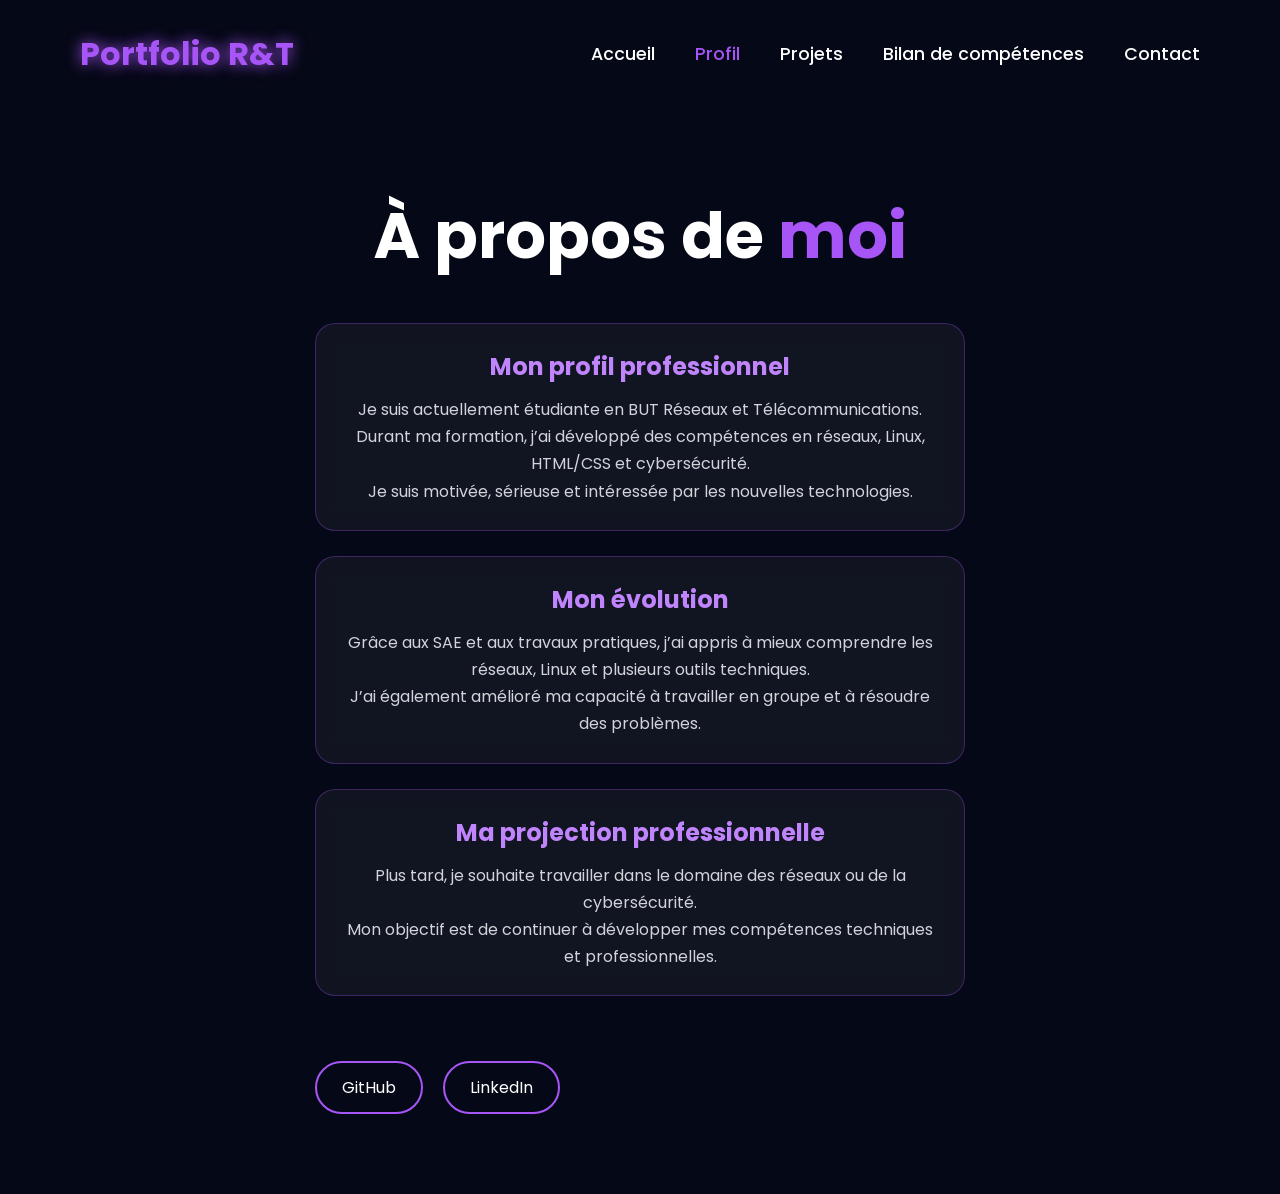
<file: profil.html>
<!DOCTYPE html>
<html lang="fr">

<head>
    <meta charset="UTF-8">
    <meta name="viewport" content="width=device-width, initial-scale=1.0">
    <title>Profil - Portfolio R&T</title>

    <link rel="stylesheet" href="profil.css">

    <link rel="preconnect" href="https://fonts.googleapis.com">
    <link href="https://fonts.googleapis.com/css2?family=Poppins:wght@300;400;500;600;700&display=swap"
        rel="stylesheet">
</head>

<body>

    <header>

        <div class="logo">
            Portfolio R&T
        </div>

        <nav>
            <a href="index.html">Accueil</a>
            <a href="profil.html" class="active">Profil</a>
            <a href="sae.html">Projets</a>
            <a href="bilan.html">Bilan de compétences </a>
            <a href="contact.html">Contact</a>
        </nav>

    </header>

    <section class="profil-container">

        

        <div class="profil-content">

            <h1>À propos de <span>moi</span></h1>

            <p class="intro">
                <p class="mini-text">
</p>
            </p>

            <div class="cards">

    <div class="cards">

    <div class="card">

        <h2>Mon profil professionnel</h2>

        <p>
            Je suis actuellement étudiante en BUT Réseaux et Télécommunications.
        </p>

        <p>
            Durant ma formation, j’ai développé des compétences en réseaux,
            Linux, HTML/CSS et cybersécurité.
        </p>

        <p>
            Je suis motivée, sérieuse et intéressée par les nouvelles technologies.
        </p>

    </div>

    <div class="card">

        <h2>Mon évolution</h2>

        <p>
            Grâce aux SAE et aux travaux pratiques,
            j’ai appris à mieux comprendre les réseaux,
            Linux et plusieurs outils techniques.
        </p>

        <p>
            J’ai également amélioré ma capacité
            à travailler en groupe et à résoudre des problèmes.
        </p>

    </div>

    <div class="card">

        <h2>Ma projection professionnelle</h2>

        <p>
            Plus tard, je souhaite travailler dans le domaine
            des réseaux ou de la cybersécurité.
        </p>

        <p>
            Mon objectif est de continuer à développer mes compétences
            techniques et professionnelles.
        </p>

    </div>

</div>

            <div class="socials">

                <a href="https://github.com/emnayousfi15" target="_blank" rel="noopener noreferrer">GitHub</a>
                <a href="https://www.linkedin.com/in/emna-yousfi-69bb28411/" target="_blank" rel="noopener noreferrer">LinkedIn</a>
                
            </div>

        </div>

    </section>

</body>

</html>
</file>
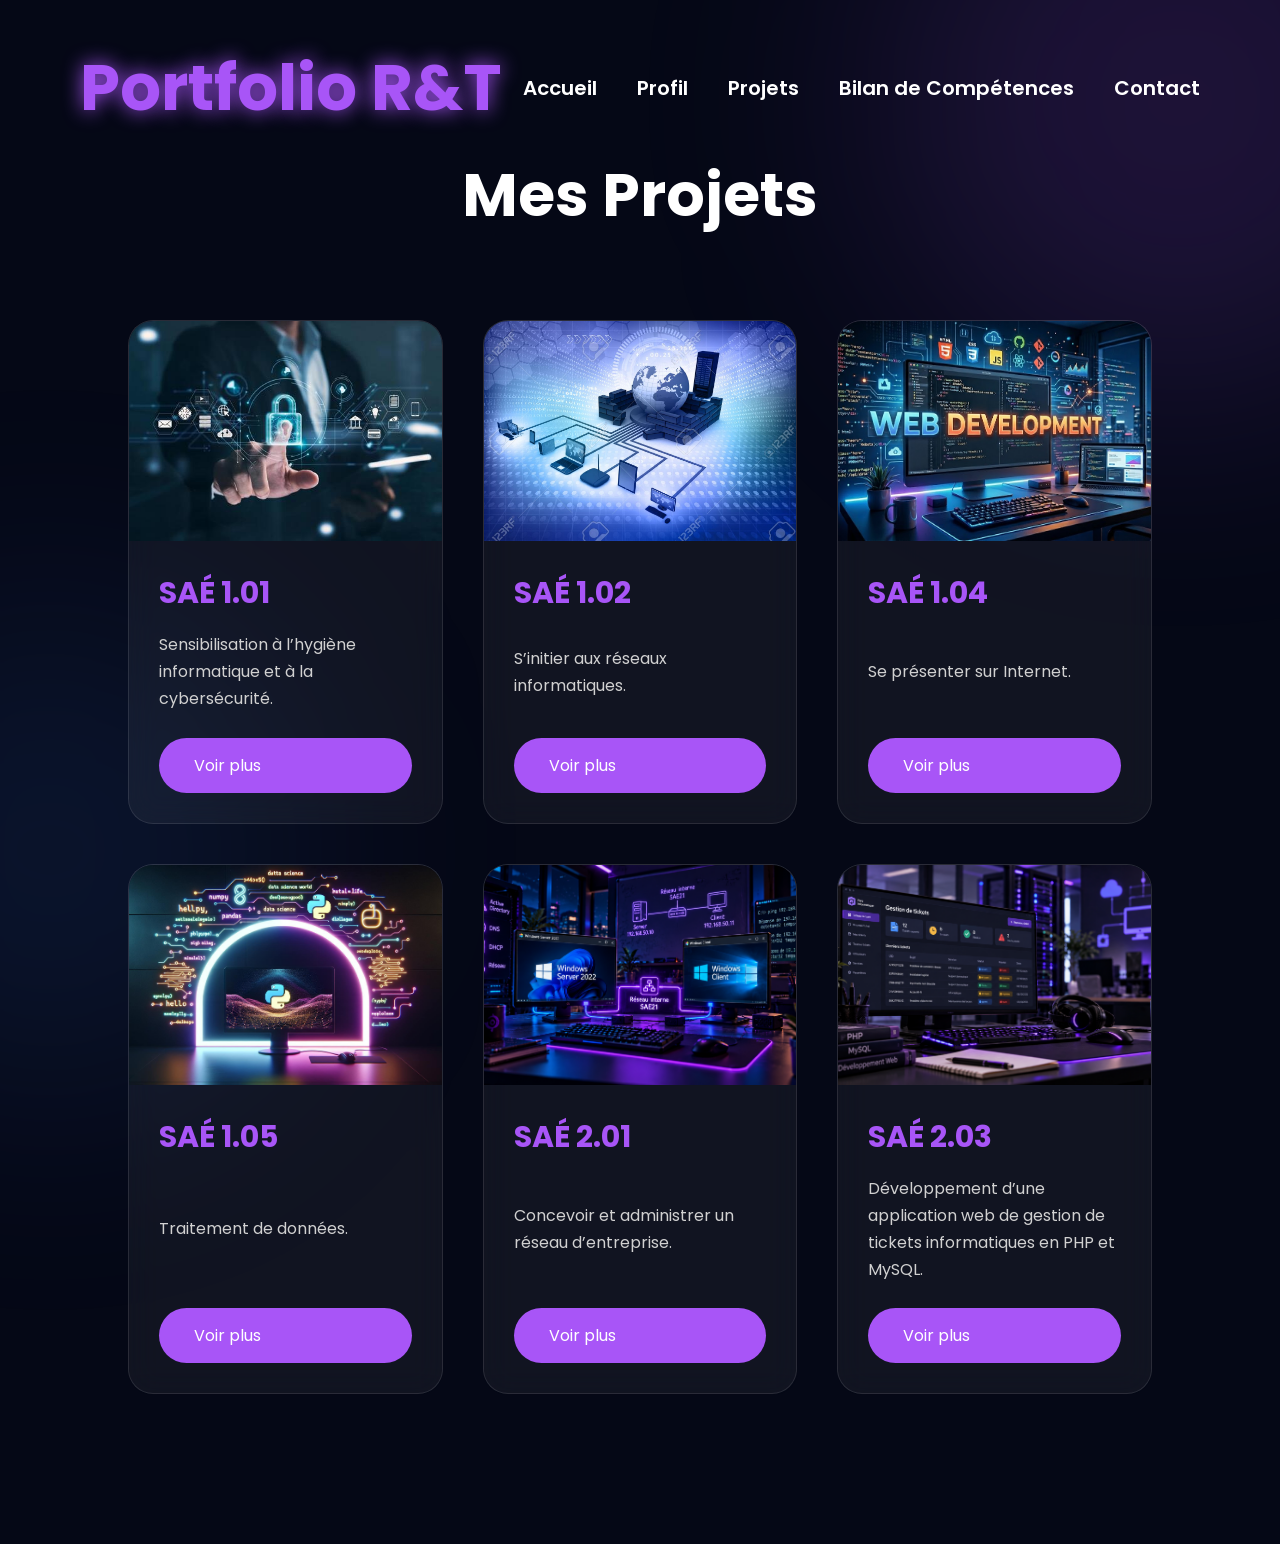
<file: sae.html>
<!DOCTYPE html>
<html lang="fr">

<head>
    <meta charset="UTF-8">
    <meta name="viewport" content="width=device-width, initial-scale=1.0">

    <title>SAÉ - Portfolio R&T</title>

    <link rel="stylesheet" href="style.css">

    <link
        href="https://fonts.googleapis.com/css2?family=Poppins:wght@300;400;500;600;700&display=swap"
        rel="stylesheet"
    >
</head>

<body>

    <!-- NAVIGATION -->

    <nav class="navbar">

        <div class="logo">
            Portfolio R&T
        </div>

        <ul class="nav-links">
            <li><a href="index.html">Accueil</a></li>
            <li><a href="profil.html">Profil</a></li>
            <li><a href="sae.html">Projets</a></li>
            <li><a href="bilan.html">Bilan de Compétences</a></li>
            <li><a href="contact.html">Contact</a></li>
        </ul>

    </nav>


    <!-- SECTION PROJETS -->

    <section class="sae-section">

        <h1 class="sae-title">
            Mes Projets
        </h1>

        <div class="sae-container">

            <!-- SAÉ 1.01 -->

            <div class="sae-card">

                <img src="images/sae11.jpg" alt="SAÉ 1.01">

                <div class="sae-content">

                    <h2>SAÉ 1.01</h2>

                    <p>
                        Sensibilisation à l’hygiène informatique et à la cybersécurité.
                    </p>

                    <a href="sae11.html" class="btn">
                        Voir plus
                    </a>

                </div>

            </div>


            <!-- SAÉ 1.02 -->

            <div class="sae-card">

                <img src="images/sae12.jpg" alt="SAÉ 1.02">

                <div class="sae-content">

                    <h2>SAÉ 1.02</h2>

                    <p>
                        S’initier aux réseaux informatiques.
                    </p>

                    <a href="sae12.html" class="btn">
                        Voir plus
                    </a>

                </div>

            </div>


            <!-- SAÉ 1.04 -->

            <div class="sae-card">

                <img src="images/sae14.jpg" alt="SAÉ 1.04">

                <div class="sae-content">

                    <h2>SAÉ 1.04</h2>

                    <p>
                        Se présenter sur Internet.
                    </p>

                    <a href="sae14.html" class="btn">
                        Voir plus
                    </a>

                </div>

            </div>


            <!-- SAÉ 1.05 -->

            <div class="sae-card">

                <img src="images/sae15.jpg" alt="SAÉ 1.05">

                <div class="sae-content">

                    <h2>SAÉ 1.05</h2>

                    <p>
                        Traitement de données.
                    </p>

                    <a href="sae15.html" class="btn">
                        Voir plus
                    </a>

                </div>

            </div>


            <!-- SAÉ 2.01 -->

            <div class="sae-card">

                <img src="images/sae21.png" alt="SAÉ 2.01">

                <div class="sae-content">

                    <h2>SAÉ 2.01</h2>

                    <p>
                        Concevoir et administrer un réseau d’entreprise.
                    </p>

                    <a href="sae21.html" class="btn">
                        Voir plus
                    </a>

                </div>

            </div>


            <!-- SAÉ 2.03 -->

            <div class="sae-card">

                <img src="images/sae23.png" alt="SAÉ 2.03">

                <div class="sae-content">

                    <h2>SAÉ 2.03</h2>

                    <p>
                        Développement d’une application web de gestion
                        de tickets informatiques en PHP et MySQL.
                    </p>

                    <a href="sae23.html" class="btn">
                        Voir plus
                    </a>

                </div>

            </div>

        </div>

    </section>

</body>

</html>
</file>
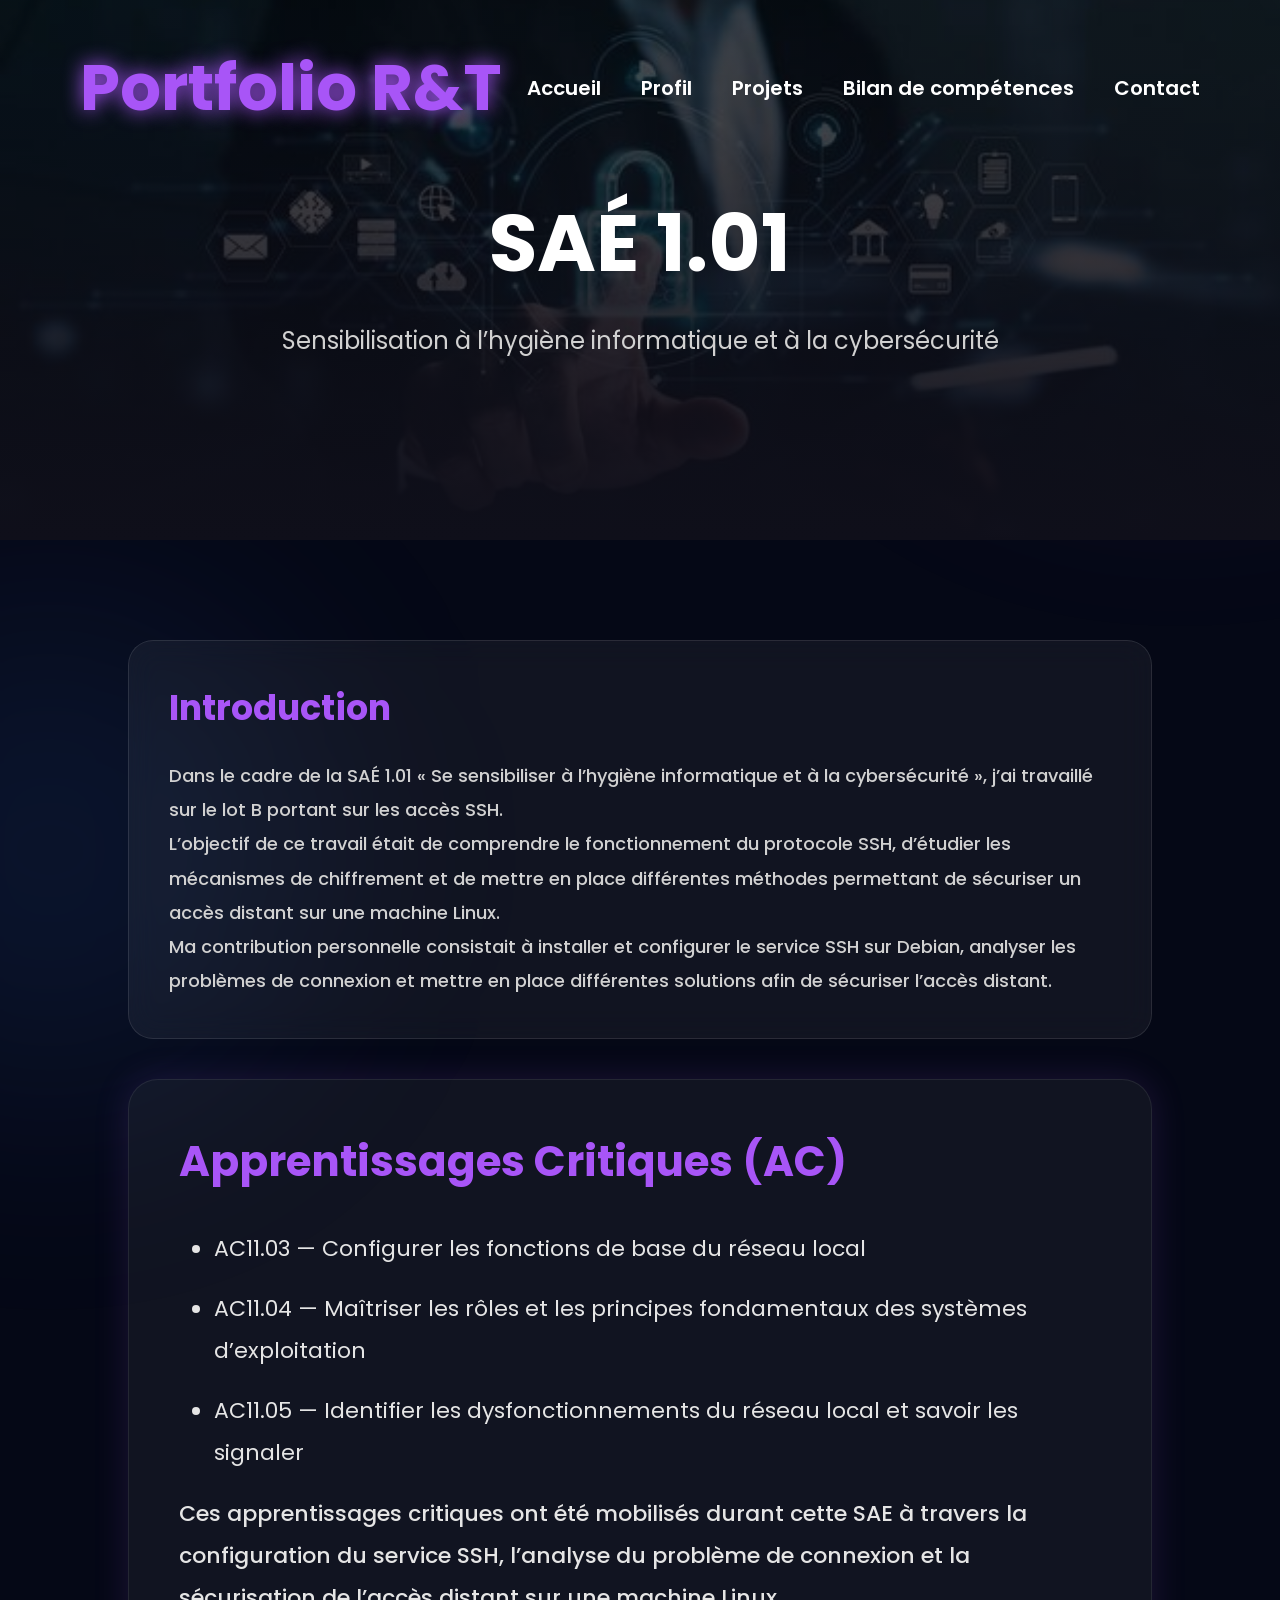
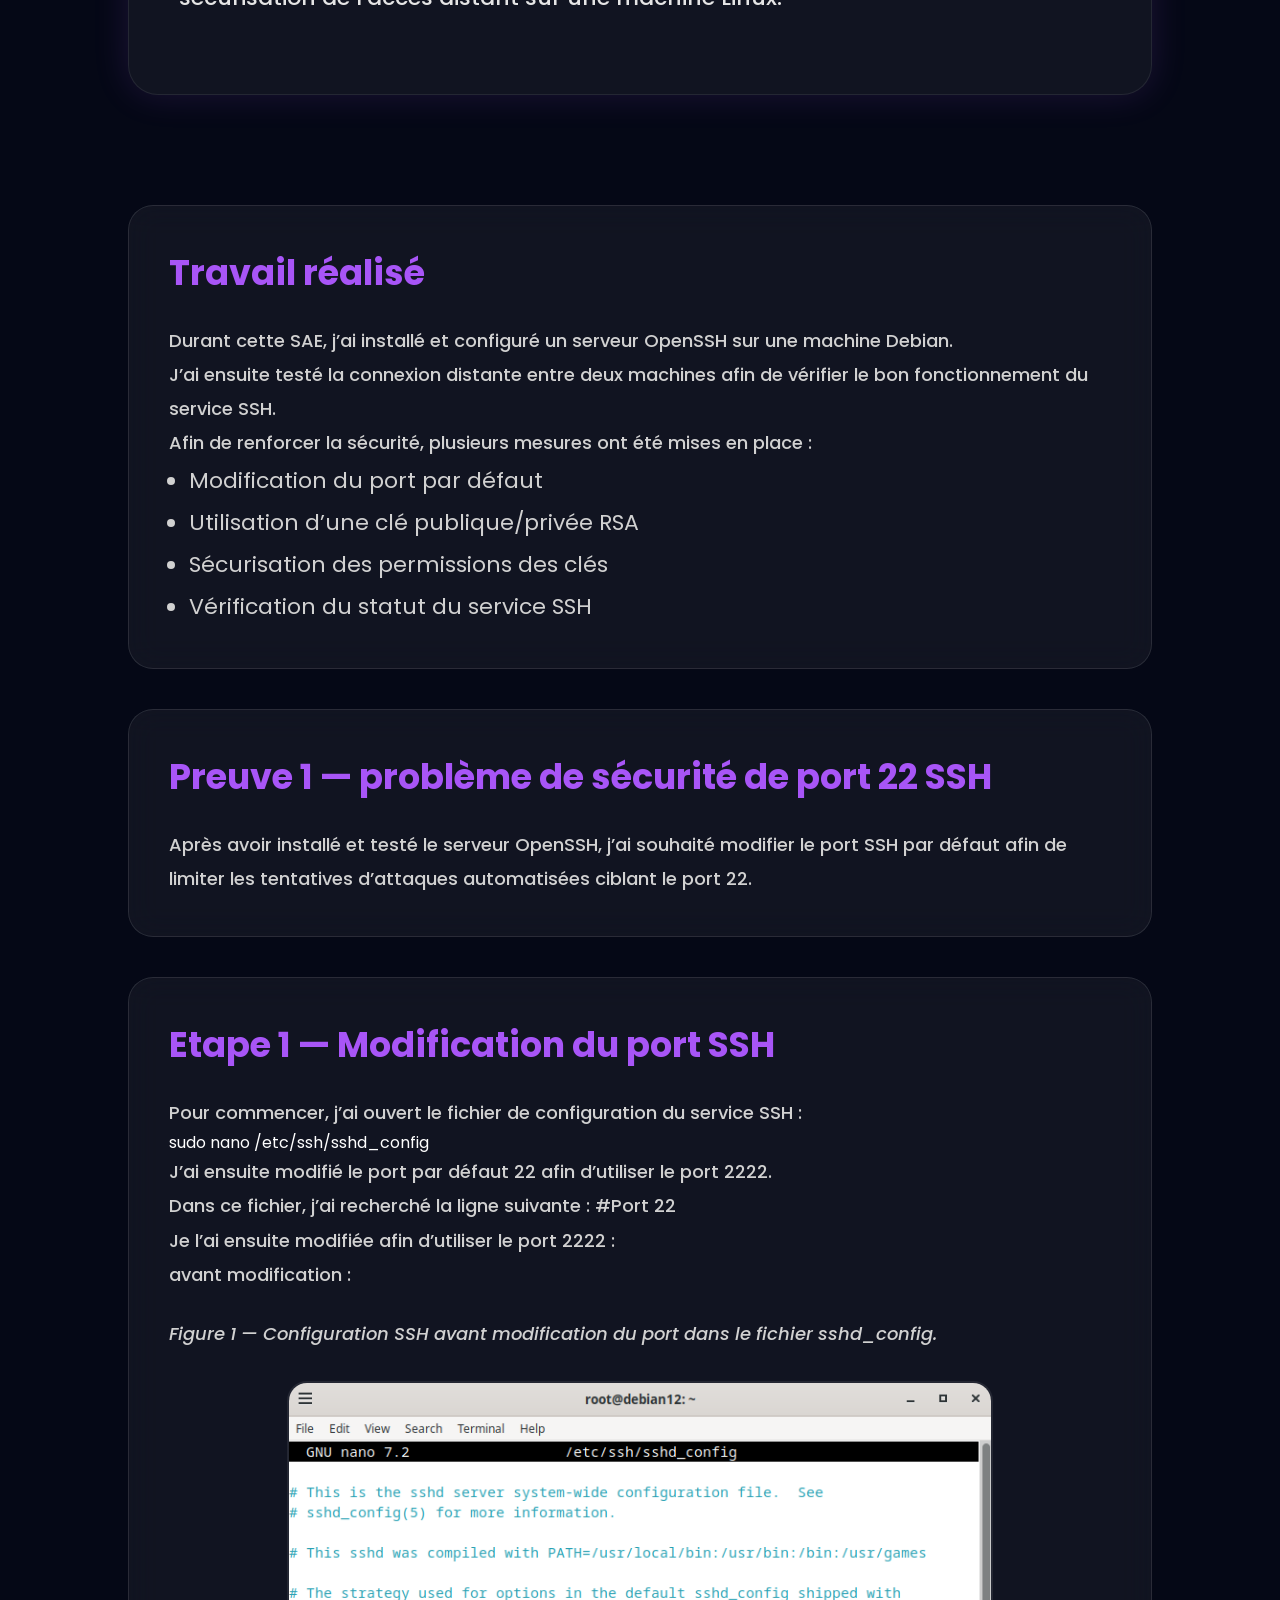
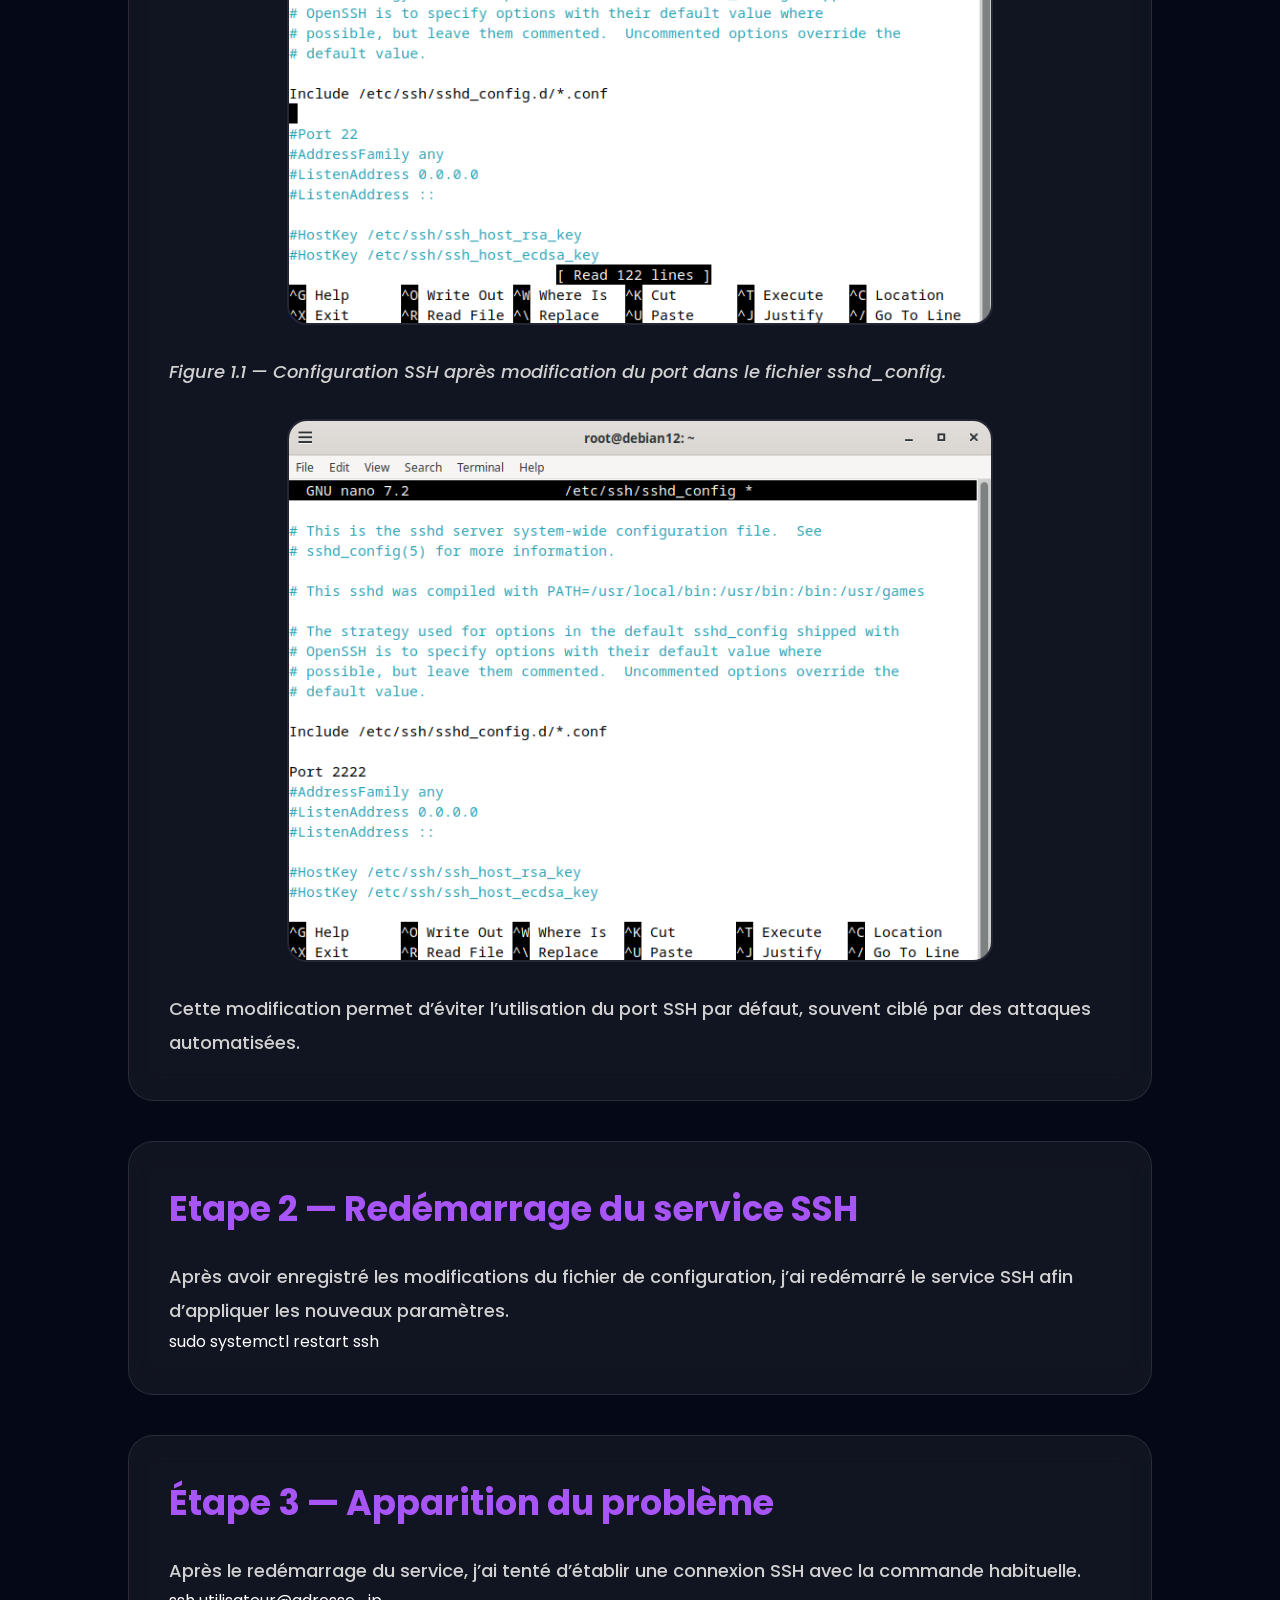
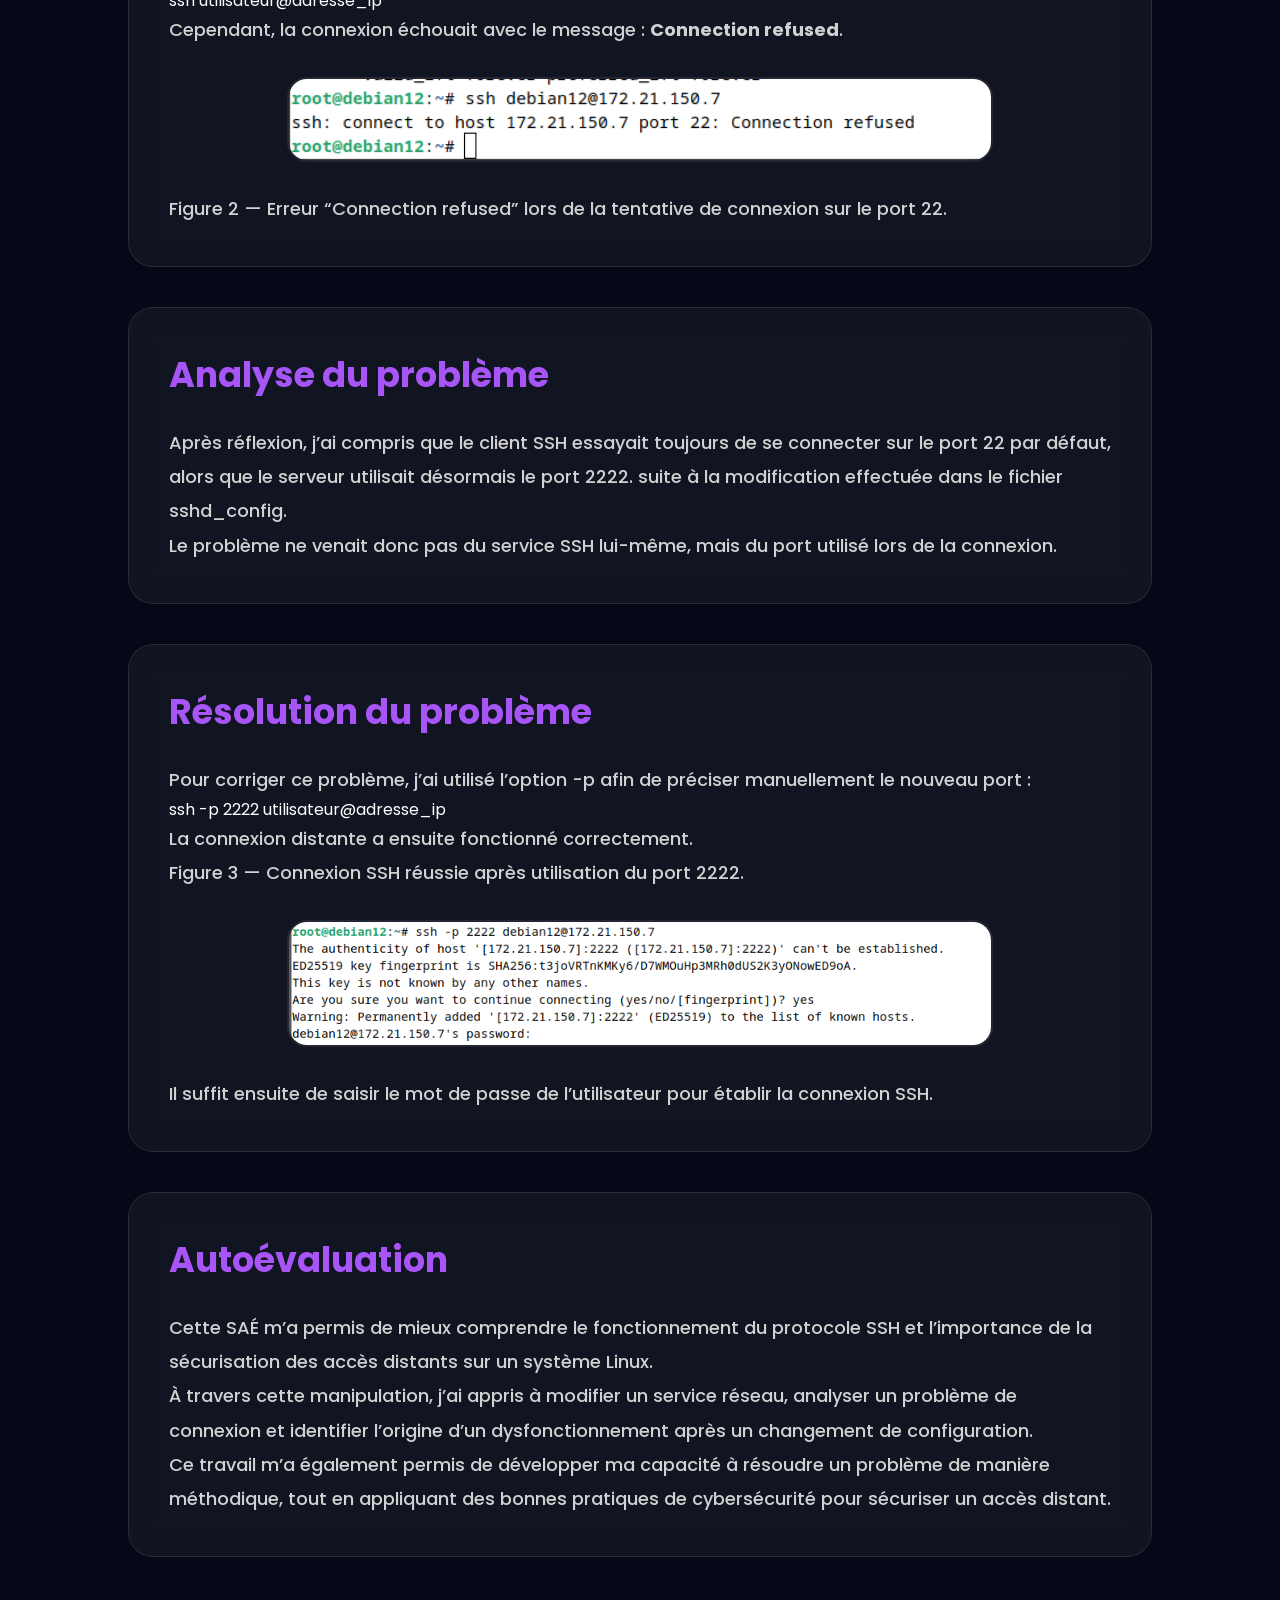
<file: sae11.html>
<!DOCTYPE html>
<html lang="fr">

<head>

    <meta charset="UTF-8">
    <meta name="viewport" content="width=device-width, initial-scale=1.0">

    <title>SAÉ11 - Portfolio RT</title>

    <link rel="stylesheet" href="style.css">

    <link href="https://fonts.googleapis.com/css2?family=Poppins:wght@300;400;500;600;700&display=swap"
        rel="stylesheet">

</head>

<body>

    <!-- NAVBAR -->

    <nav class="navbar">

        <div class="logo">
            Portfolio R&T
        </div>

        <ul class="nav-links">

            <li><a href="index.html">Accueil</a></li>
            <li><a href="profil.html">Profil</a></li>
            <li><a href="sae.html">Projets</a></li>
            <li><a href="bilan.html">Bilan de compétences</a></li>
            <li><a href="contact.html">Contact</a></li>

        </ul>

    </nav>

    <!-- HEADER -->

    <section class="project-header">

        <div class="project-overlay"></div>

        <img src="images/sae11.jpg" alt="SAE11">

        <div class="project-header-content">

            <h1>SAÉ 1.01</h1>

            <p>
                Sensibilisation à l’hygiène informatique et à la cybersécurité
            </p>

        </div>

    </section>

    <!-- CONTENU -->

    <section class="project-content">

        <!-- INTRO -->

        <div class="content-box">

            <h2>Introduction</h2>

            <p>
                Dans le cadre de la SAÉ 1.01 « Se sensibiliser à l’hygiène informatique
                et à la cybersécurité », j’ai travaillé sur le lot B portant sur les accès SSH.
            </p>

            <p>
                L’objectif de ce travail était de comprendre le fonctionnement du protocole SSH,
                d’étudier les mécanismes de chiffrement et de mettre en place différentes
                méthodes permettant de sécuriser un accès distant sur une machine Linux.
            </p>
            <p>
Ma contribution personnelle consistait à installer et configurer le service SSH sur Debian, analyser les problèmes de connexion et mettre en place différentes solutions afin de sécuriser l’accès distant.
</p>

        </div>

        <section class="bloc-sae">

    <h2> Apprentissages Critiques (AC)</h2>

    <ul class="liste-sae">

        <li>
            AC11.03 — Configurer les fonctions de base du réseau local
        </li>

        <li>
            AC11.04 — Maîtriser les rôles et les principes fondamentaux des systèmes d’exploitation
        </li>

        <li>
            AC11.05 — Identifier les dysfonctionnements du réseau local et savoir les signaler
        </li>

    </ul>
    <p class="ac-explication">
Ces apprentissages critiques ont été mobilisés durant cette SAE à travers la configuration du service SSH, l’analyse du problème de connexion et la sécurisation de l’accès distant sur une machine Linux.
</p>

</section>

        <!-- TRAVAIL REALISE -->

        <div class="content-box">

            <h2>Travail réalisé</h2>

            <p>
                Durant cette SAE, j’ai installé et configuré un serveur OpenSSH
                sur une machine Debian.
            </p>

            <p>
                J’ai ensuite testé la connexion distante entre deux machines afin
                de vérifier le bon fonctionnement du service SSH.
            </p>

            <p>
                Afin de renforcer la sécurité, plusieurs mesures ont été mises en place :
            </p>

            <ul>

                <li>Modification du port par défaut</li>

                <li>Utilisation d’une clé publique/privée RSA</li>

                <li>Sécurisation des permissions des clés</li>

                <li>Vérification du statut du service SSH</li>

            </ul>

        </div>

        <!-- PROBLEME -->

        <div class="content-box">

            <h2>Preuve 1 — problème de sécurité de port 22 SSH </h2>

            <p>
                Après avoir installé et testé le serveur OpenSSH,
                j’ai souhaité modifier le port SSH par défaut afin de limiter
                les tentatives d’attaques automatisées ciblant le port 22.
            </p>

        </div>

        <!-- ETAPE 1 -->

        <div class="content-box">

            <h2>Etape 1 — Modification du port SSH</h2>

            <p>
                Pour commencer, j’ai ouvert le fichier de configuration du service SSH :
            </p>

            <div class="code-box">
                sudo nano /etc/ssh/sshd_config
            </div>

            <p>
                J’ai ensuite modifié le port par défaut 22 afin d’utiliser le port 2222.
            </p>

          <p>
Dans ce fichier, j’ai recherché la ligne suivante : #Port 22
</p>

<p>
Je l’ai ensuite modifiée afin d’utiliser le port 2222 :
</p>

<p>
avant modification :
</p>

<p class="figure-text">
Figure 1 — Configuration SSH avant modification du port dans le fichier sshd_config.
</p>

<img src="images/ssh1.png" class="project-image">

<p class="figure-text">
Figure 1.1 — Configuration SSH après modification du port dans le fichier sshd_config.
</p>

<img src="images/ssh2.png" class="project-image">
<p>Cette modification permet d’éviter l’utilisation du port SSH par défaut,
     souvent ciblé par des attaques automatisées.</p>

        </div>

        <!-- ETAPE 2 -->

        <div class="content-box">

            <h2>Etape 2 — Redémarrage du service SSH</h2>

            <p>
                Après avoir enregistré les modifications du fichier de configuration,
                j’ai redémarré le service SSH afin d’appliquer les nouveaux paramètres.
            </p>

            <div class="code-box">
                sudo systemctl restart ssh
            </div>

        </div>

        <!-- ETAPE 3 -->

        <div class="content-box">

            <h2>Étape 3 — Apparition du problème</h2>

            <p>
                Après le redémarrage du service, j’ai tenté d’établir une connexion SSH
                avec la commande habituelle.
            </p>

            <div class="code-box">
                ssh utilisateur@adresse_ip
            </div>

            <p>
                Cependant, la connexion échouait avec le message :
                <strong>Connection refused</strong>.
            </p>

            <img src="images/ssh3.png" class="project-image">

            <p>Figure 2 — Erreur “Connection refused”
                 lors de la tentative de connexion sur le port 22.</p>

        </div>

        <!-- ANALYSE -->

        <div class="content-box">

            <h2>Analyse du problème</h2>

            <p>
                Après réflexion, j’ai compris que le client SSH essayait toujours
                de se connecter sur le port 22 par défaut, alors que le serveur
                utilisait désormais le port 2222.
                suite à la modification effectuée dans le fichier sshd_config.
            </p>

            <p>
                Le problème ne venait donc pas du service SSH lui-même,
                mais du port utilisé lors de la connexion.
            </p>

        </div>

        <!-- RESOLUTION -->

        <div class="content-box">

            <h2>Résolution du problème</h2>

            <p>
                Pour corriger ce problème, j’ai utilisé l’option -p afin
                de préciser manuellement le nouveau port :
            </p>

            <div class="code-box">
                ssh -p 2222 utilisateur@adresse_ip
            </div>

            <p>
                La connexion distante a ensuite fonctionné correctement.
            </p>

            <p>Figure 3 — Connexion SSH réussie après utilisation du port 2222.</p>

            <img src="images/ssh4.png" class="project-image">
            <p>Il suffit ensuite de saisir le mot de passe de
                 l’utilisateur pour établir la connexion SSH.</p>

        </div>
      

        <!-- CE QUE JAI APPRIS -->

        <div class="content-box">

            <h2> Autoévaluation</h2>

           

                <p>
Cette SAÉ m’a permis de mieux comprendre le fonctionnement du protocole SSH et l’importance de la sécurisation des accès distants sur un système Linux.
</p>

<p>
À travers cette manipulation, j’ai appris à modifier un service réseau, analyser un problème de connexion et identifier l’origine d’un dysfonctionnement après un changement de configuration.
</p>

<p>
Ce travail m’a également permis de développer ma capacité à résoudre un problème de manière méthodique, tout en appliquant des bonnes pratiques de cybersécurité pour sécuriser un accès distant.
</p>

            
    
    </section>

</body>

</html>
</file>
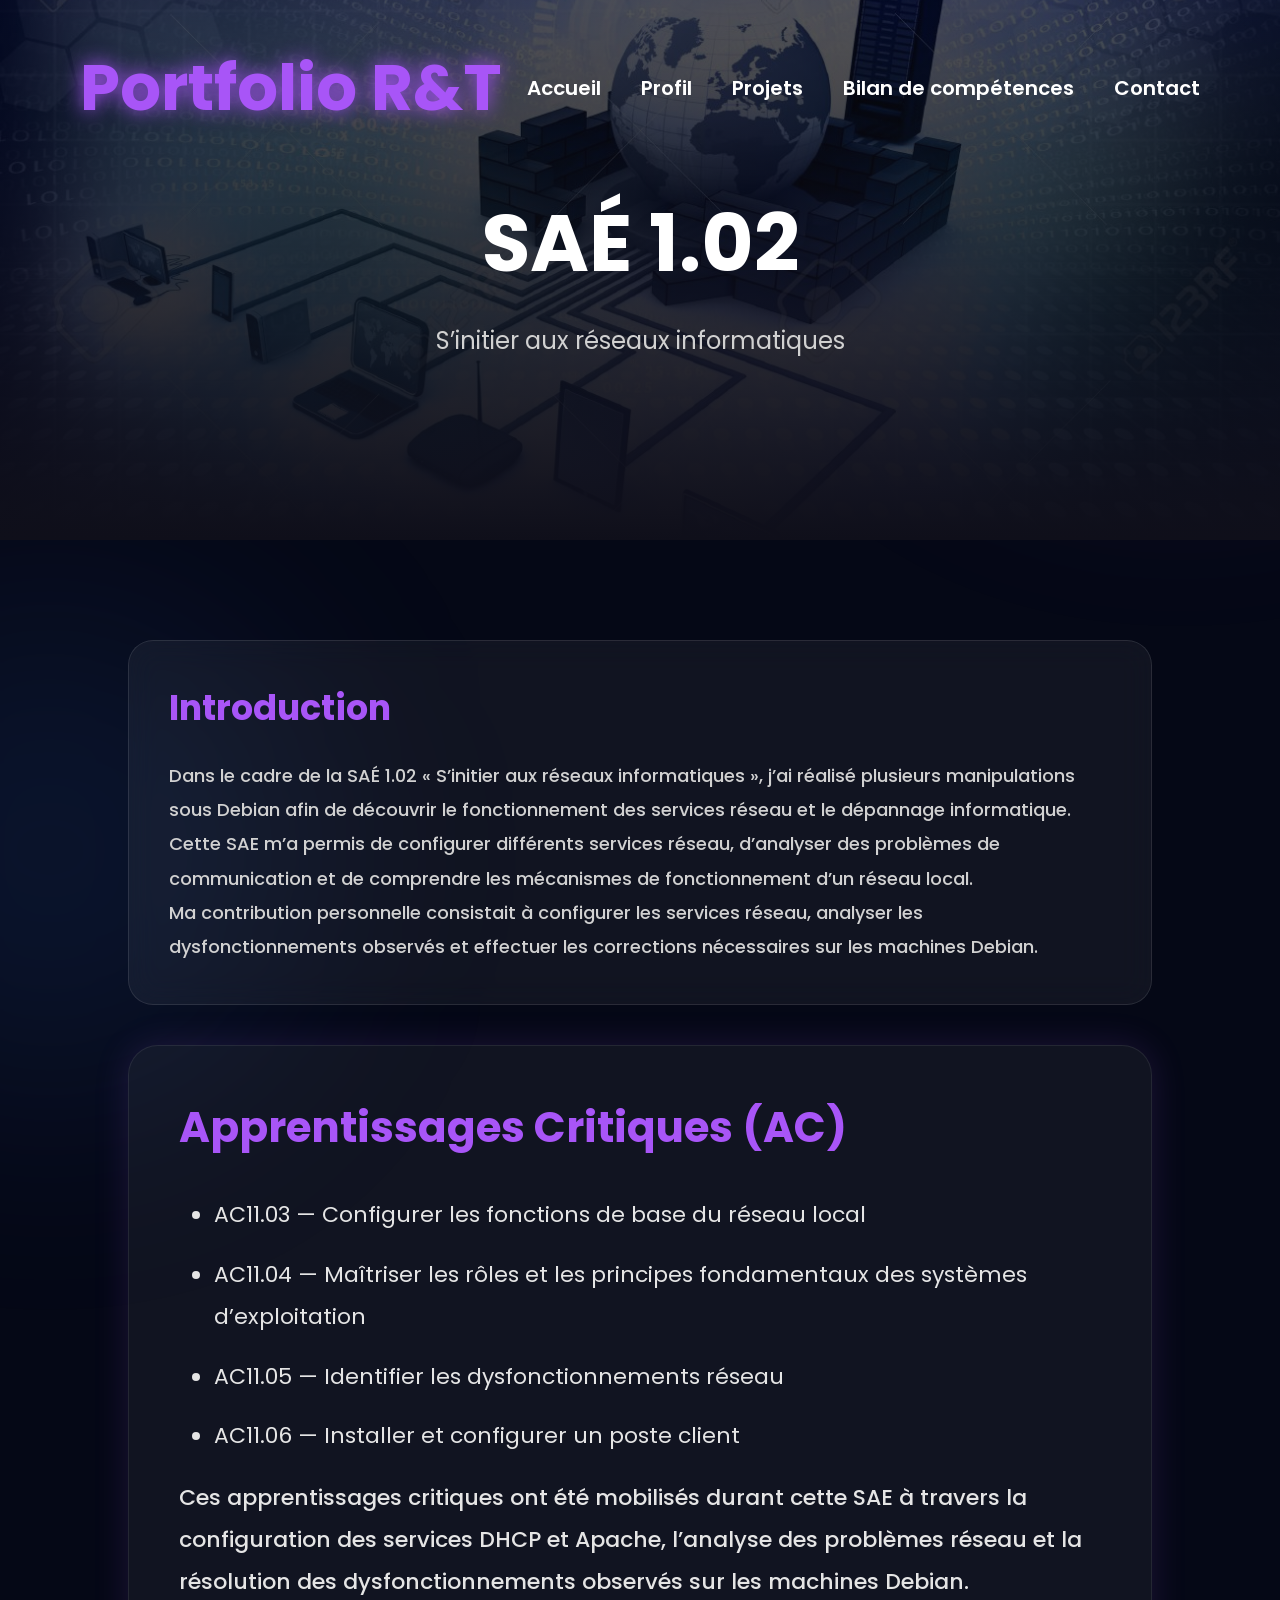
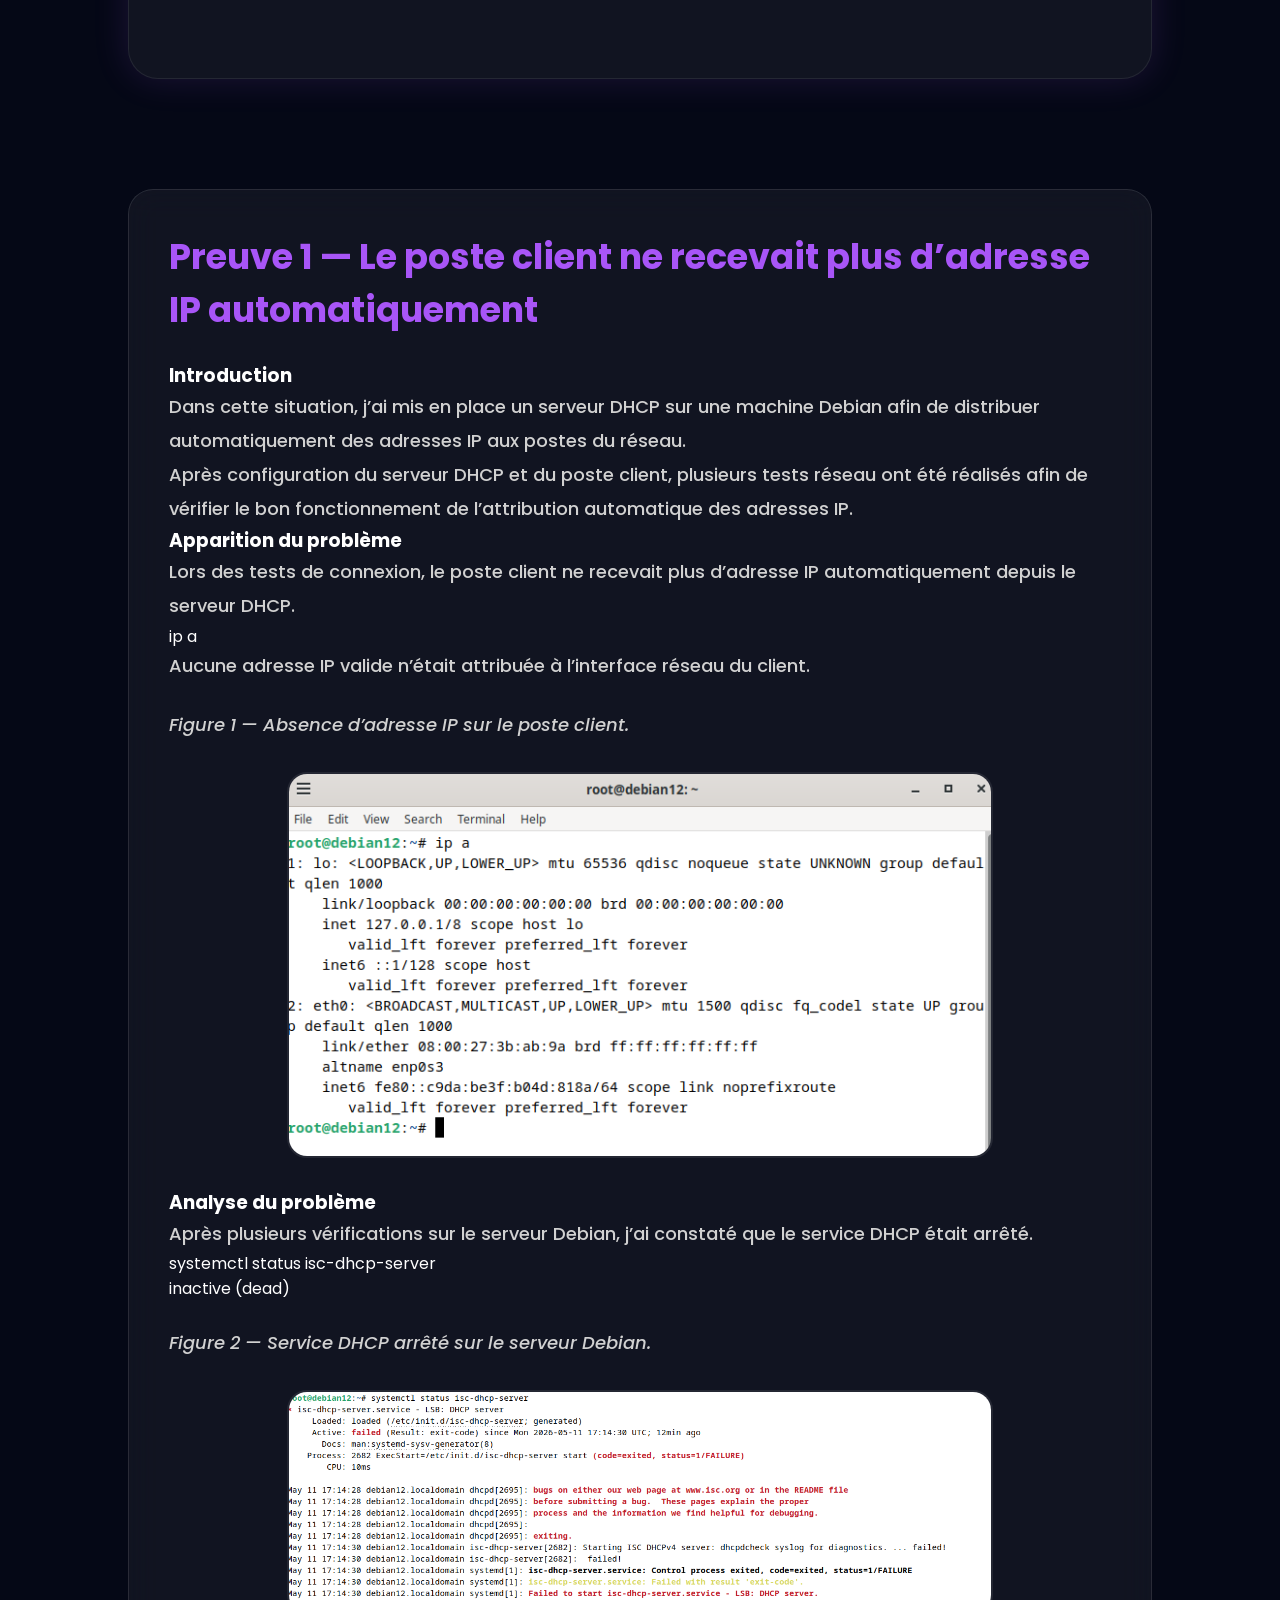
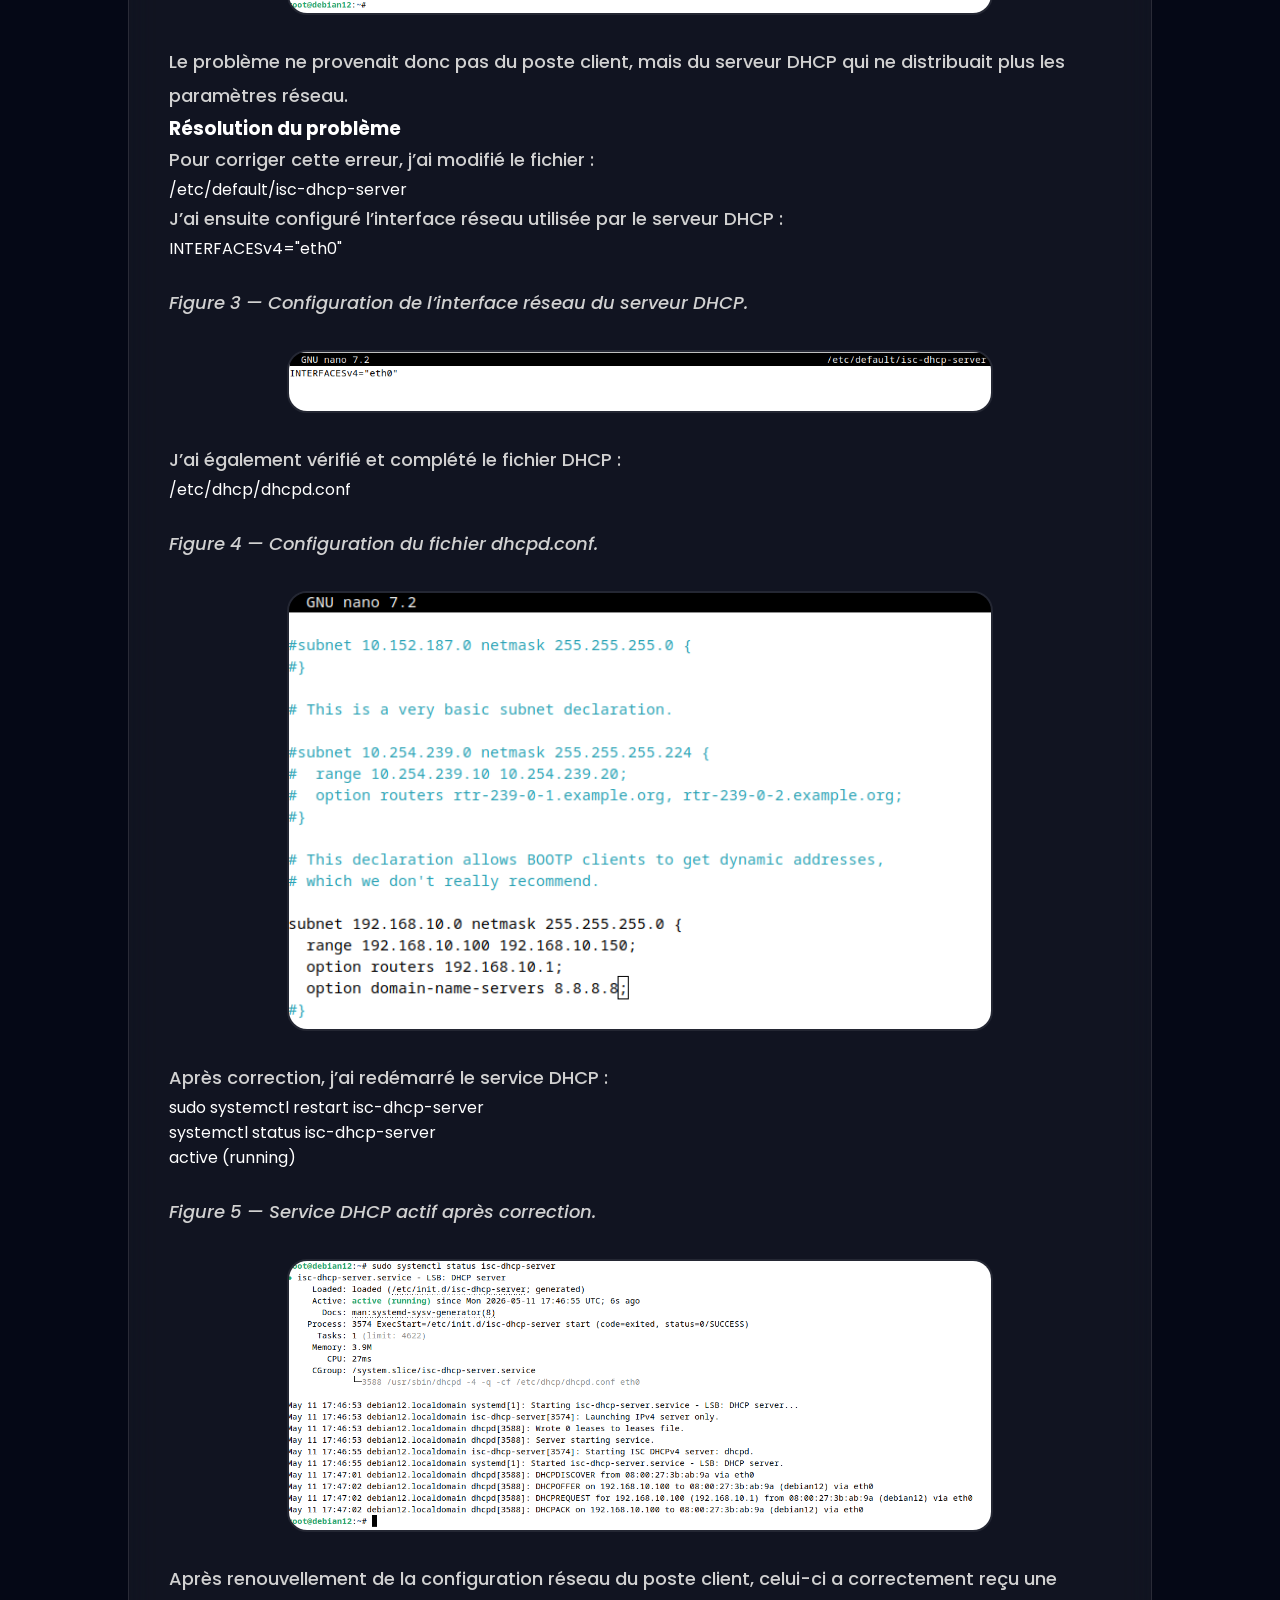
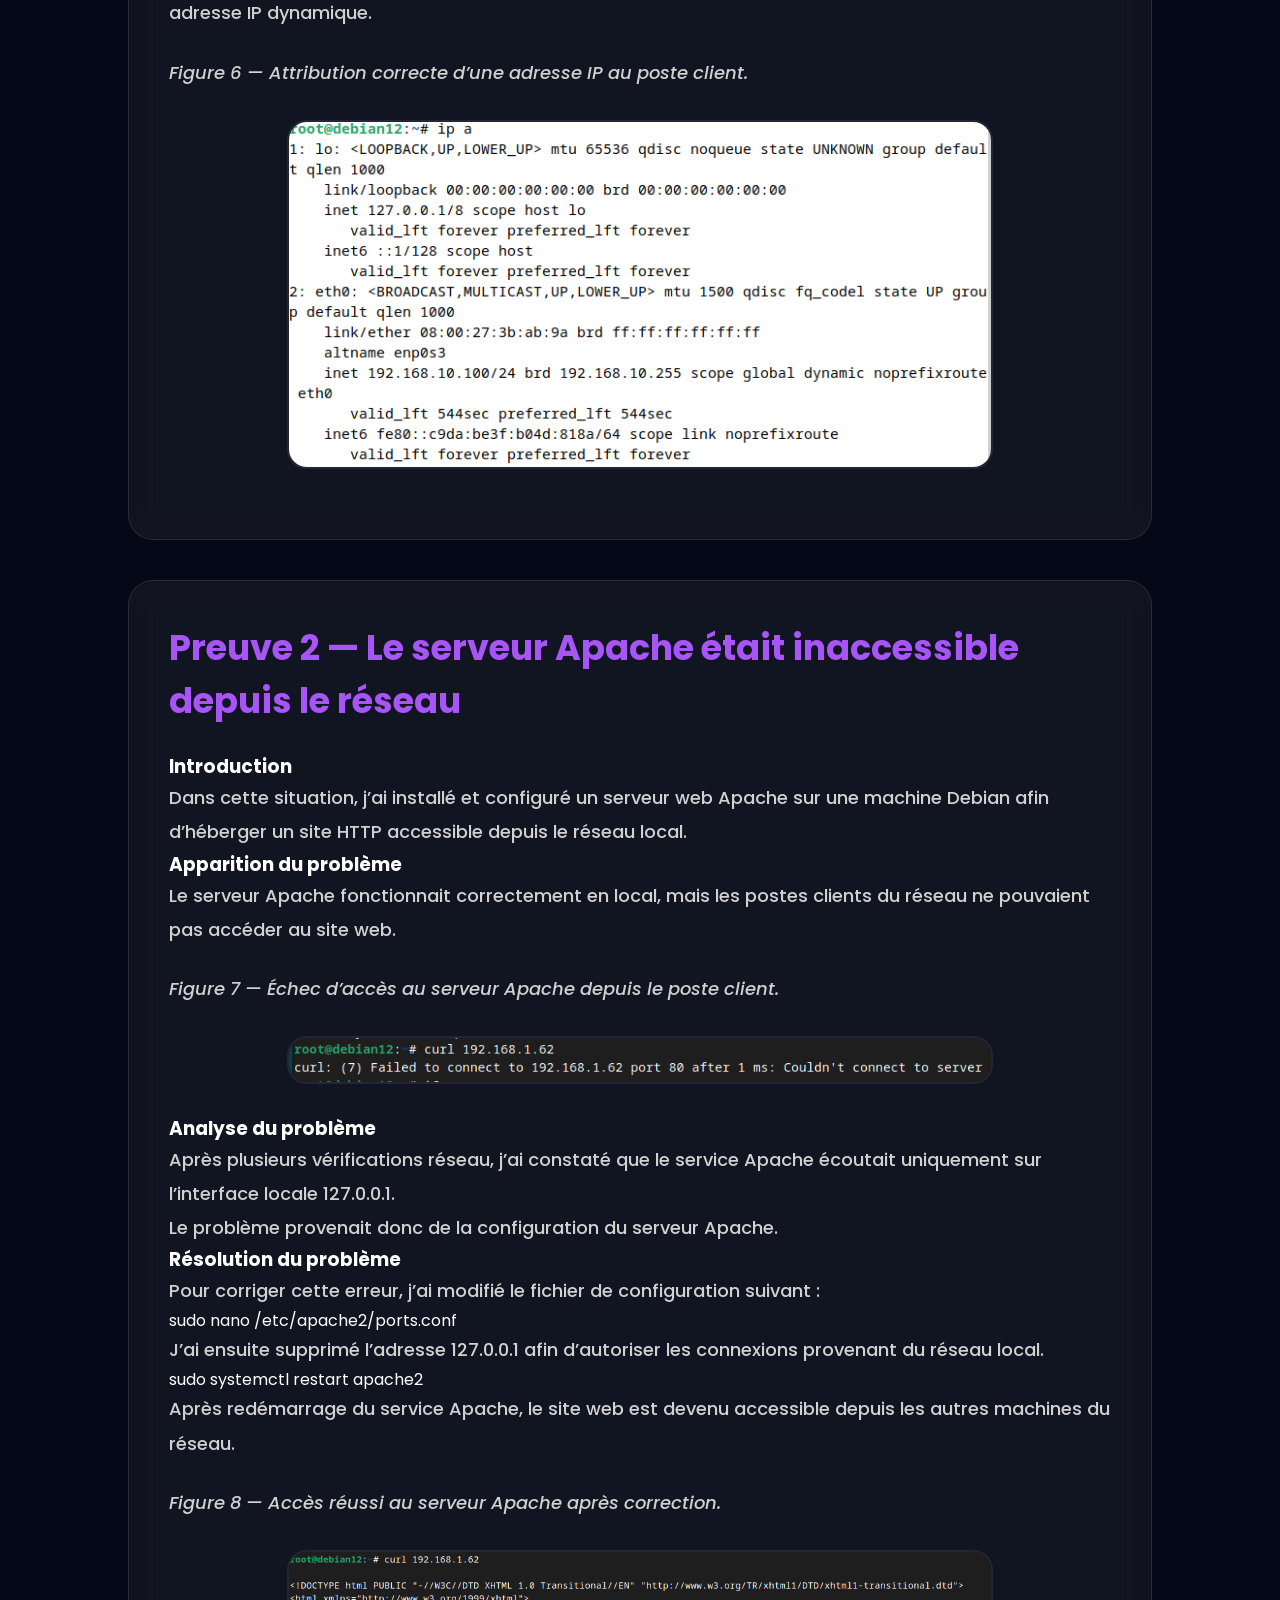
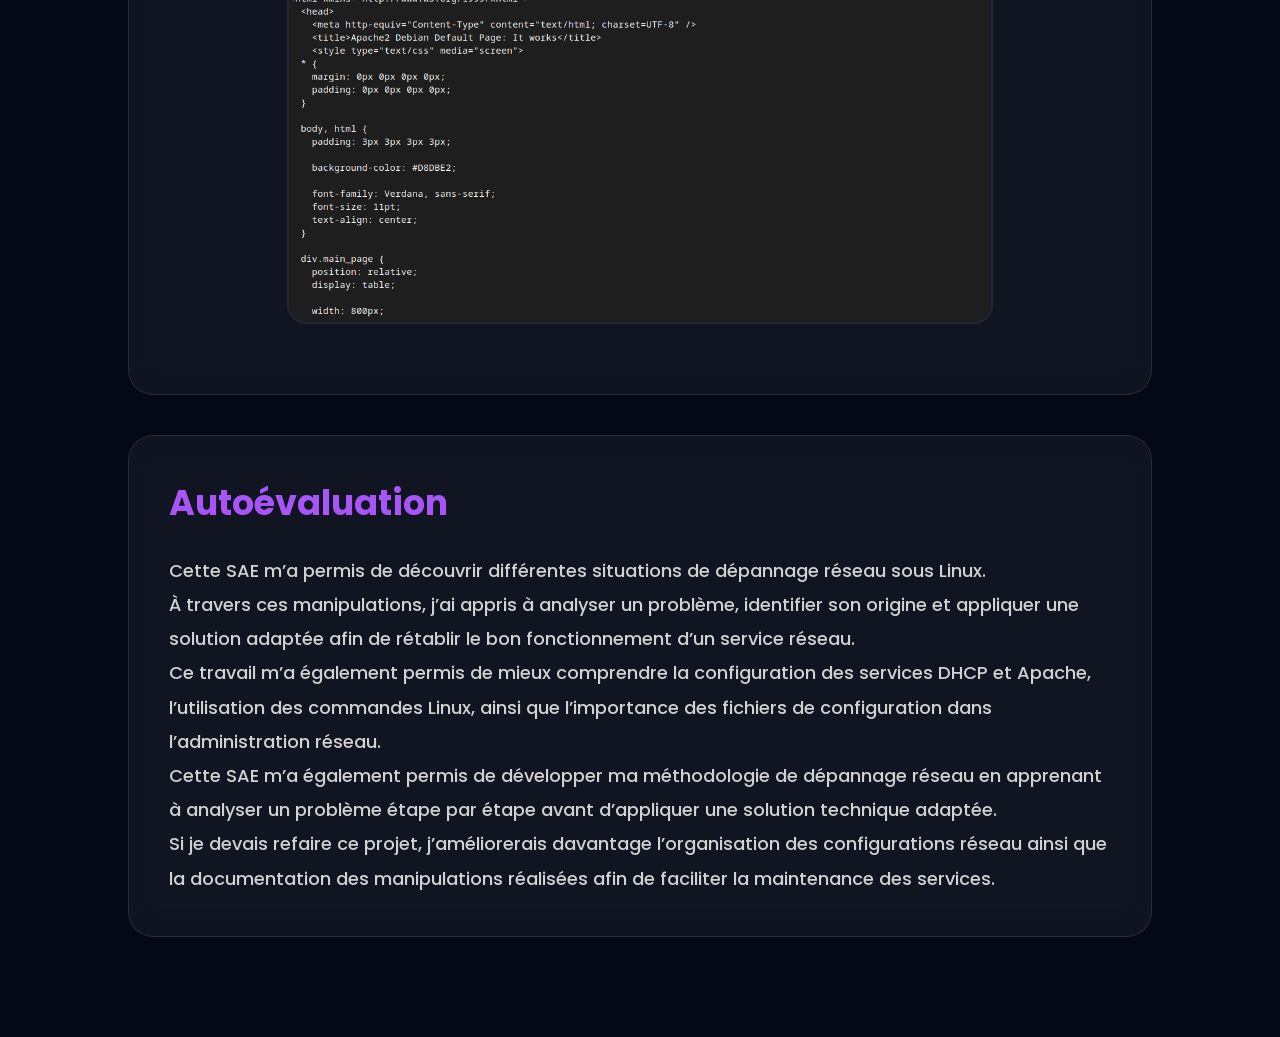
<file: sae12.html>
<!DOCTYPE html>
<html lang="fr">

<head>

    <meta charset="UTF-8">
    <meta name="viewport" content="width=device-width, initial-scale=1.0">

    <title>SAÉ12 - Portfolio RT</title>

    <link rel="stylesheet" href="style.css">

    <link href="https://fonts.googleapis.com/css2?family=Poppins:wght@300;400;500;600;700&display=swap"
        rel="stylesheet">

</head>

<body>

    <!-- NAVBAR -->

    <nav class="navbar">

        <div class="logo">
            Portfolio R&T
        </div>

        <ul class="nav-links">

            <li><a href="index.html">Accueil</a></li>
            <li><a href="profil.html">Profil</a></li>
            <li><a href="sae.html">Projets</a></li>
            <li><a href="bilan.html">Bilan de compétences</a></li>
            <li><a href="contact.html">Contact</a></li>

        </ul>

    </nav>

    <!-- HEADER -->

    <section class="project-header">

        <div class="project-overlay"></div>

        <img src="images/sae12.jpg" alt="SAE12">

        <div class="project-header-content">

            <h1>SAÉ 1.02</h1>

            <p>
                S’initier aux réseaux informatiques
            </p>

        </div>

    </section>

    <!-- CONTENU -->

    <section class="project-content">

        <!-- INTRODUCTION -->

        <div class="content-box">

            <h2>Introduction</h2>

            <p>
                Dans le cadre de la SAÉ 1.02 « S’initier aux réseaux informatiques »,
                j’ai réalisé plusieurs manipulations sous Debian afin de découvrir
                le fonctionnement des services réseau et le dépannage informatique.
            </p>

            <p>
                Cette SAE m’a permis de configurer différents services réseau,
                d’analyser des problèmes de communication et de comprendre
                les mécanismes de fonctionnement d’un réseau local.
            </p>
            <p>
Ma contribution personnelle consistait à configurer les services réseau, analyser les dysfonctionnements observés et effectuer les corrections nécessaires sur les machines Debian.
</p>

        </div>
        <section class="bloc-sae">

    <h2> Apprentissages Critiques (AC)</h2>

    <ul class="liste-sae">

        <li>
            AC11.03 — Configurer les fonctions de base du réseau local
        </li>

        <li>
            AC11.04 — Maîtriser les rôles et les principes fondamentaux des systèmes d’exploitation
        </li>

        <li>
            AC11.05 — Identifier les dysfonctionnements réseau
        </li>

        <li>
            AC11.06 — Installer et configurer un poste client
        </li>

    </ul>
    <p class="ac-explication">
Ces apprentissages critiques ont été mobilisés durant cette SAE à travers la configuration des services DHCP et Apache, l’analyse des problèmes réseau et la résolution des dysfonctionnements observés sur les machines Debian.
</p>
</section>

        <!-- PROBLEME 1 -->

        <div class="content-box">

            <h2>Preuve 1 — Le poste client ne recevait plus d’adresse IP automatiquement</h2>

            <h3>Introduction</h3>

            <p>
                Dans cette situation, j’ai mis en place un serveur DHCP sur une machine Debian
                afin de distribuer automatiquement des adresses IP aux postes du réseau.
            </p>

            <p>
                Après configuration du serveur DHCP et du poste client,
                plusieurs tests réseau ont été réalisés afin de vérifier
                le bon fonctionnement de l’attribution automatique des adresses IP.
            </p>

            <h3>Apparition du problème</h3>

            <p>
                Lors des tests de connexion, le poste client ne recevait plus
                d’adresse IP automatiquement depuis le serveur DHCP.
            </p>

            <div class="code-box">
                ip a
            </div>

            <p>
                Aucune adresse IP valide n’était attribuée à l’interface réseau du client.
            </p>

            <p class="figure-text">
                Figure 1 — Absence d’adresse IP sur le poste client.
            </p>

            <img src="images/dhcp1.png" class="project-image">

            <h3>Analyse du problème</h3>

            <p>
                Après plusieurs vérifications sur le serveur Debian,
                j’ai constaté que le service DHCP était arrêté.
            </p>

            <div class="code-box">
                systemctl status isc-dhcp-server
            </div>

            <div class="code-box">
                inactive (dead)
            </div>

            <p class="figure-text">
                Figure 2 — Service DHCP arrêté sur le serveur Debian.
            </p>

            <img src="images/dhcp2.png" class="project-image">

            <p>
                Le problème ne provenait donc pas du poste client,
                mais du serveur DHCP qui ne distribuait plus les paramètres réseau.
            </p>

            <h3>Résolution du problème</h3>

            <p>
                Pour corriger cette erreur, j’ai modifié le fichier :
            </p>

            <div class="code-box">
                /etc/default/isc-dhcp-server
            </div>

            <p>
                J’ai ensuite configuré l’interface réseau utilisée par le serveur DHCP :
            </p>

            <div class="code-box">
                INTERFACESv4="eth0"
            </div>

            <p class="figure-text">
                Figure 3 — Configuration de l’interface réseau du serveur DHCP.
            </p>

            <img src="images/dhcp3.png" class="project-image">

            <p>
                J’ai également vérifié et complété le fichier DHCP :
            </p>

            <div class="code-box">
                /etc/dhcp/dhcpd.conf
            </div>

            <p class="figure-text">
                Figure 4 — Configuration du fichier dhcpd.conf.
            </p>

            <img src="images/dhcp4.png" class="project-image">

            <p>
                Après correction, j’ai redémarré le service DHCP :
            </p>

            <div class="code-box">
                sudo systemctl restart isc-dhcp-server
            </div>

            <div class="code-box">
                systemctl status isc-dhcp-server
            </div>

            <div class="code-box">
                active (running)
            </div>

            <p class="figure-text">
                Figure 5 — Service DHCP actif après correction.
            </p>

            <img src="images/dhcp5.png" class="project-image">

            <p>
                Après renouvellement de la configuration réseau du poste client,
                celui-ci a correctement reçu une adresse IP dynamique.
            </p>

            <p class="figure-text">
                Figure 6 — Attribution correcte d’une adresse IP au poste client.
            </p>

            <img src="images/dhcp6.png" class="project-image">

        </div>

        <!-- PROBLEME 2 -->

        <div class="content-box">

            <h2>Preuve 2 — Le serveur Apache était inaccessible depuis le réseau</h2>

            <h3>Introduction</h3>

            <p>
                Dans cette situation, j’ai installé et configuré un serveur web Apache
                sur une machine Debian afin d’héberger un site HTTP accessible
                depuis le réseau local.
            </p>

            <h3>Apparition du problème</h3>

            <p>
                Le serveur Apache fonctionnait correctement en local,
                mais les postes clients du réseau ne pouvaient pas accéder au site web.
            </p>

            <p class="figure-text">
                Figure 7 — Échec d’accès au serveur Apache depuis le poste client.
            </p>

            <img src="images/apache1.png" class="project-image">

            <h3>Analyse du problème</h3>

            <p>
                Après plusieurs vérifications réseau,
                j’ai constaté que le service Apache écoutait uniquement
                sur l’interface locale 127.0.0.1.
            </p>

            <p>
                Le problème provenait donc de la configuration du serveur Apache.
            </p>

            <h3>Résolution du problème</h3>

            <p>
                Pour corriger cette erreur,
                j’ai modifié le fichier de configuration suivant :
            </p>

            <div class="code-box">
                sudo nano /etc/apache2/ports.conf
            </div>

            <p>
                J’ai ensuite supprimé l’adresse 127.0.0.1
                afin d’autoriser les connexions provenant du réseau local.
            </p>

            <div class="code-box">
                sudo systemctl restart apache2
            </div>

            <p>
                Après redémarrage du service Apache,
                le site web est devenu accessible depuis les autres machines du réseau.
            </p>

            <p class="figure-text">
                Figure 8 — Accès réussi au serveur Apache après correction.
            </p>

            <img src="images/apache2.png" class="project-image">

        </div>

        
        <!-- CONCLUSION -->

        <div class="content-box">

            <h2>Autoévaluation</h2>

            <p>
                Cette SAE m’a permis de découvrir différentes situations
                de dépannage réseau sous Linux.
            </p>

            <p>
                À travers ces manipulations, j’ai appris à analyser un problème,
                identifier son origine et appliquer une solution adaptée
                afin de rétablir le bon fonctionnement d’un service réseau.
            </p>

            <p>
                Ce travail m’a également permis de mieux comprendre
                la configuration des services DHCP et Apache,
                l’utilisation des commandes Linux,
                ainsi que l’importance des fichiers de configuration
                dans l’administration réseau.
            </p>
            <p>
Cette SAE m’a également permis de développer ma méthodologie de dépannage réseau en apprenant à analyser un problème étape par étape avant d’appliquer une solution technique adaptée.
</p>

<p>
Si je devais refaire ce projet, j’améliorerais davantage l’organisation des configurations réseau ainsi que la documentation des manipulations réalisées afin de faciliter la maintenance des services.
</p>

       

    </section>

</body>

</html>
</file>
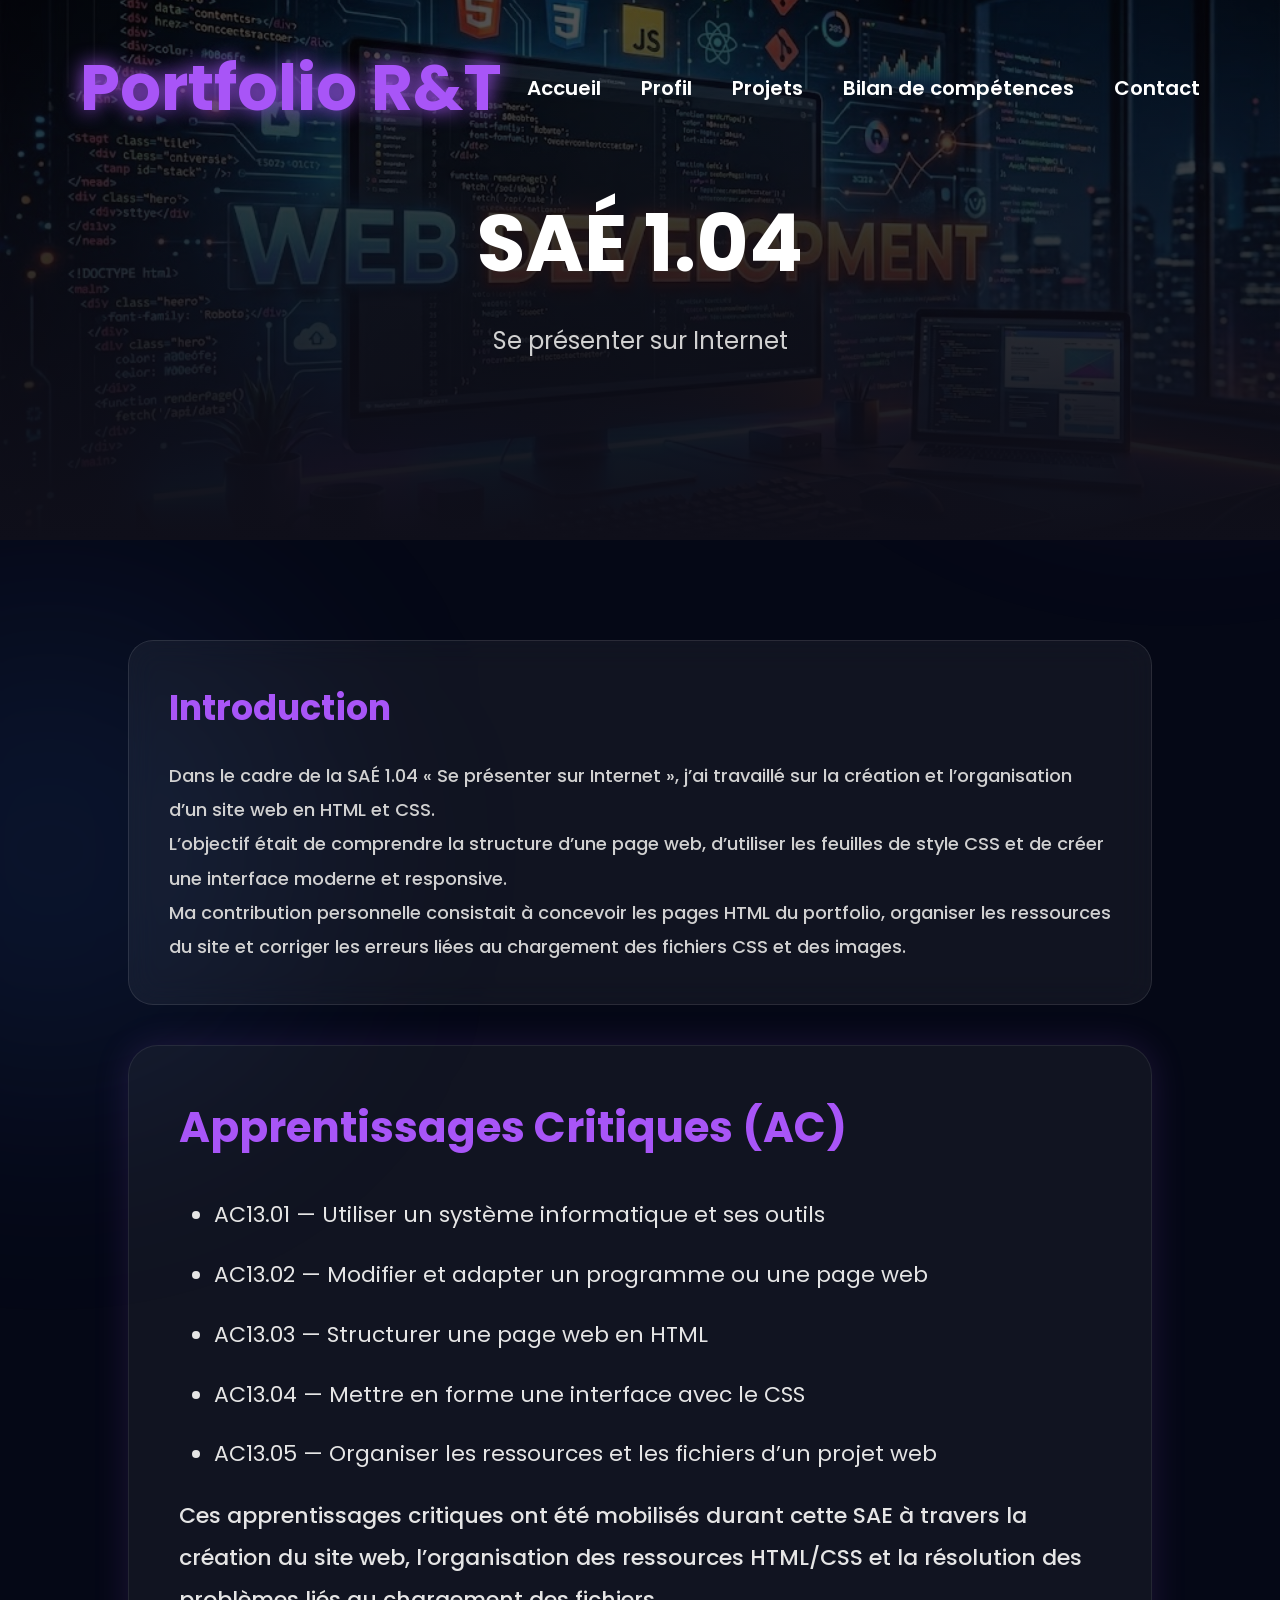
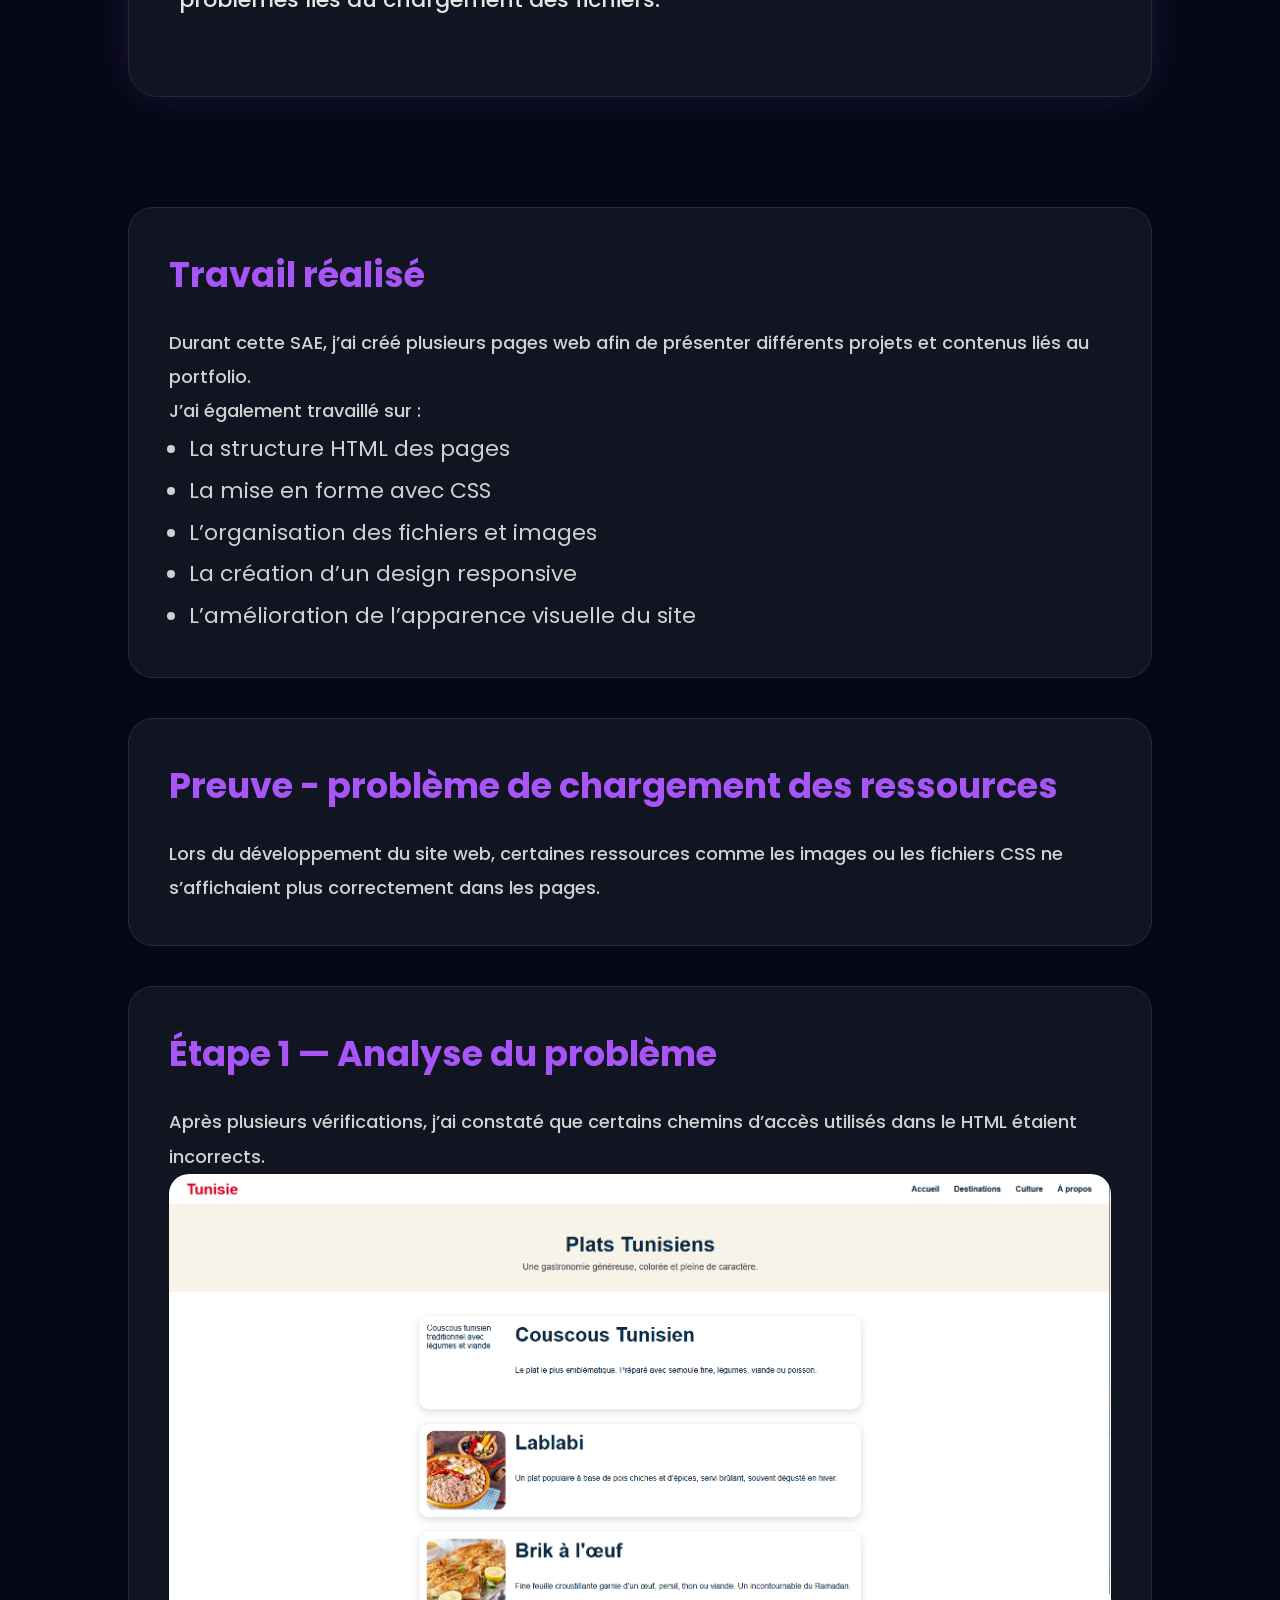
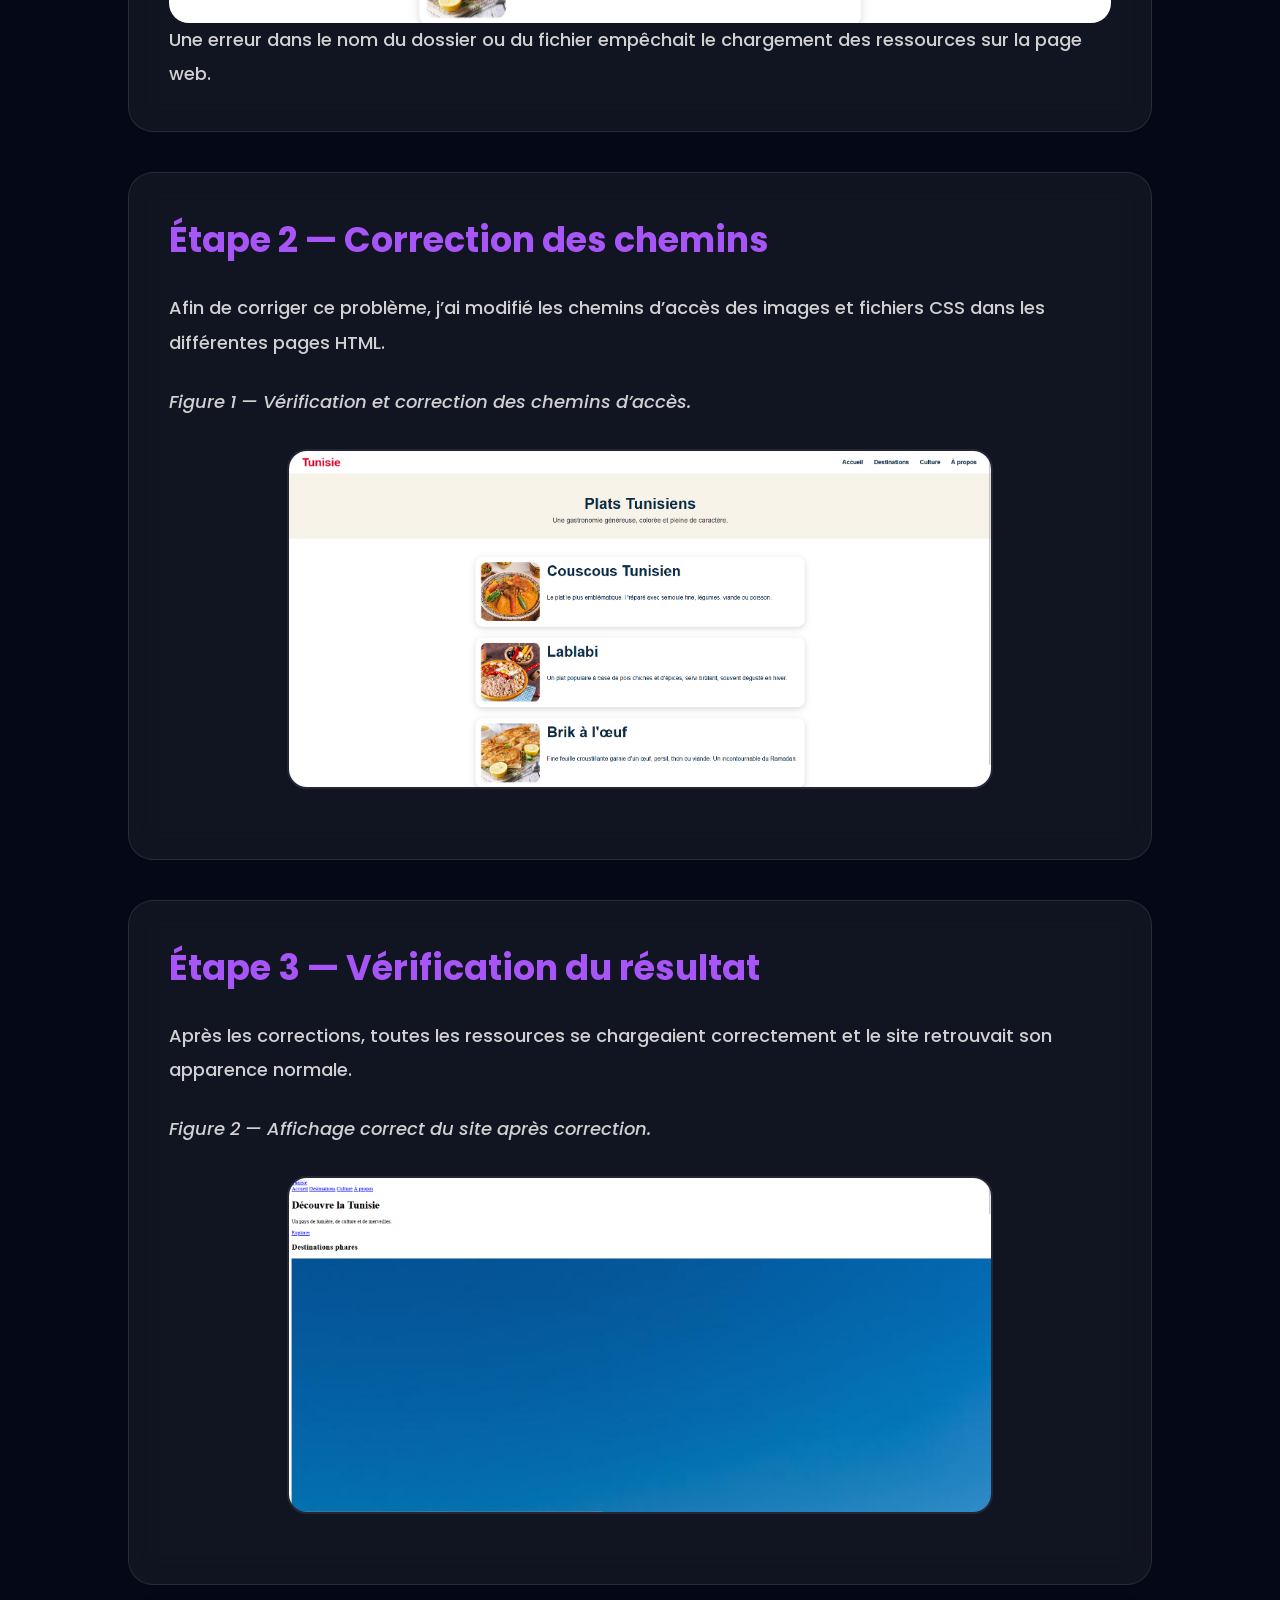
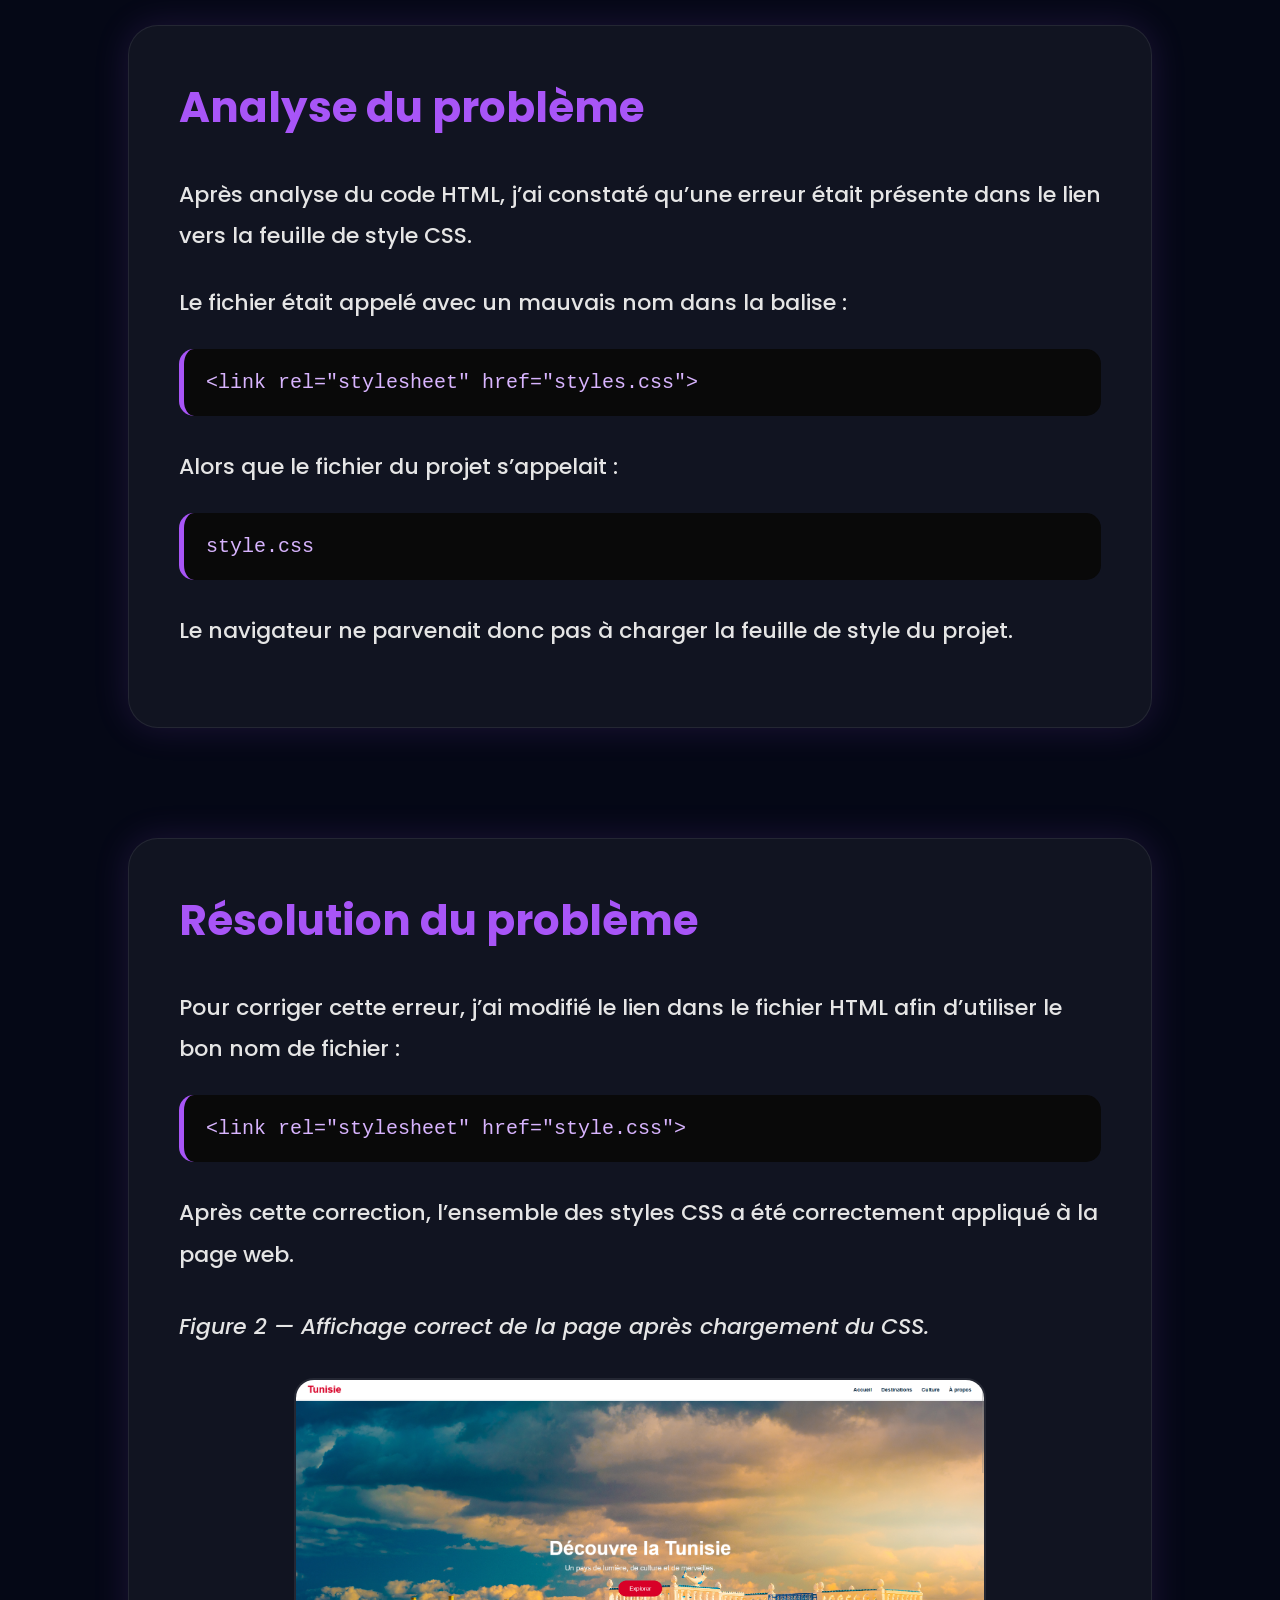
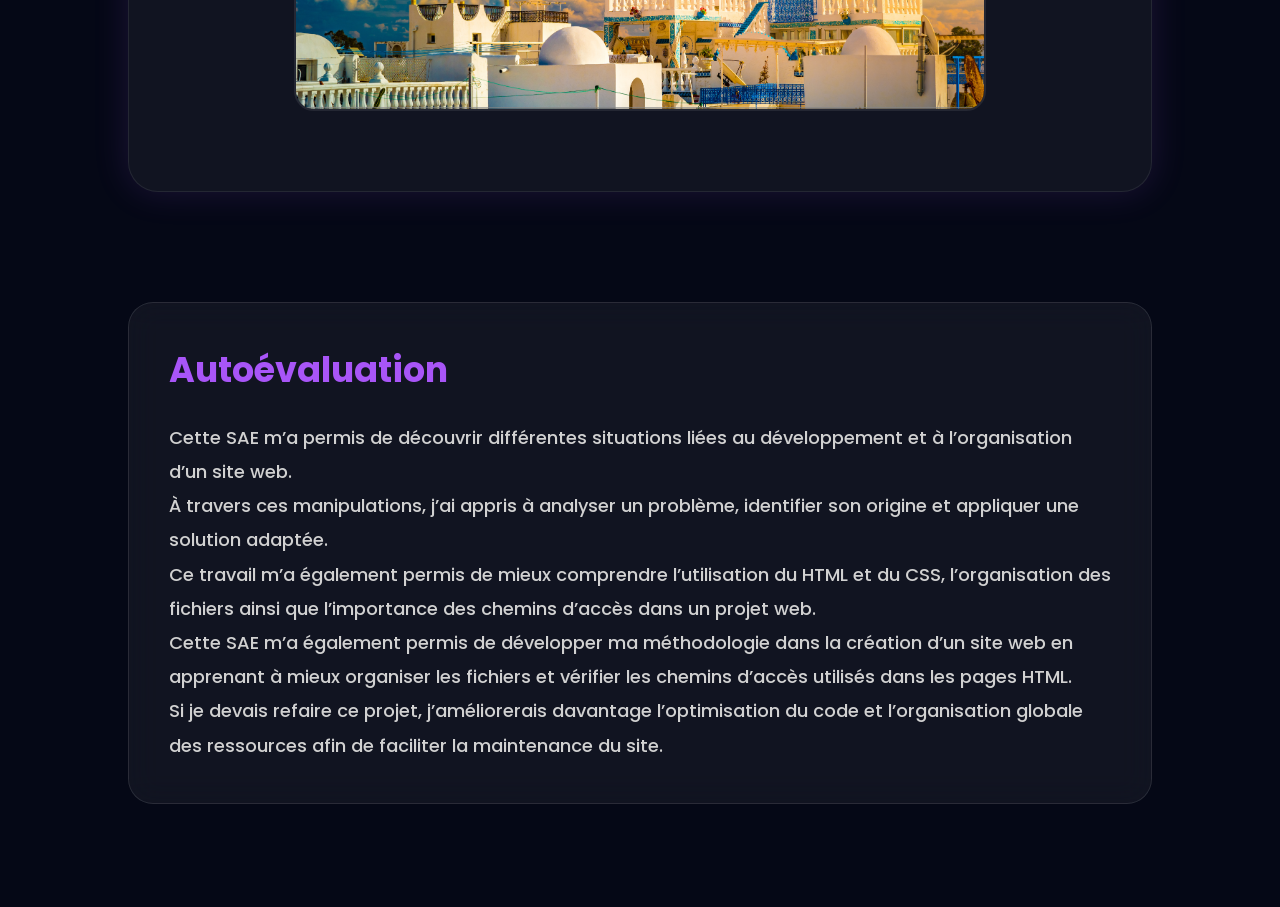
<file: sae14.html>
<!DOCTYPE html>
<html lang="fr">

<head>

    <meta charset="UTF-8">
    <meta name="viewport" content="width=device-width, initial-scale=1.0">

    <title>SAÉ14 - Portfolio RT</title>

    <link rel="stylesheet" href="style.css">

    <link href="https://fonts.googleapis.com/css2?family=Poppins:wght@300;400;500;600;700&display=swap"
        rel="stylesheet">

</head>

<body>

    <!-- NAVBAR -->

    <nav class="navbar">

        <div class="logo">
            Portfolio R&T
        </div>

        <ul class="nav-links">

            <li><a href="index.html">Accueil</a></li>
            <li><a href="profil.html">Profil</a></li>
            <li><a href="sae.html">Projets</a></li>
            <li><a href="bilan.html">Bilan de compétences</a></li>
            <li><a href="contact.html">Contact</a></li>

        </ul>

    </nav>

    <!-- HEADER -->

    <section class="project-header">

        <div class="project-overlay"></div>

        <img src="images/sae14.jpg" alt="SAE14">

        <div class="project-header-content">

            <h1>SAÉ 1.04</h1>

            <p>
                Se présenter sur Internet
            </p>

        </div>

    </section>

    <!-- CONTENU -->

    <section class="project-content">

        <!-- INTRODUCTION -->

        <div class="content-box">

            <h2>Introduction</h2>

            <p>
                Dans le cadre de la SAÉ 1.04 « Se présenter sur Internet »,
                j’ai travaillé sur la création et l’organisation d’un site web
                en HTML et CSS.
            </p>

            <p>
                L’objectif était de comprendre la structure d’une page web,
                d’utiliser les feuilles de style CSS et de créer une interface
                moderne et responsive.
            </p>
            <p>
Ma contribution personnelle consistait à concevoir les pages HTML du portfolio, organiser les ressources du site et corriger les erreurs liées au chargement des fichiers CSS et des images.
</p>

        </div>
        <section class="bloc-sae">

    <h2> Apprentissages Critiques (AC)</h2>

    <ul class="liste-sae">

        <li>
            AC13.01 — Utiliser un système informatique et ses outils
        </li>

        <li>
            AC13.02 — Modifier et adapter un programme ou une page web
        </li>

        <li>
            AC13.03 — Structurer une page web en HTML
        </li>

        <li>
            AC13.04 — Mettre en forme une interface avec le CSS
        </li>

        <li>
            AC13.05 — Organiser les ressources et les fichiers d’un projet web
        </li>

    </ul>
    <p class="ac-explication">
Ces apprentissages critiques ont été mobilisés durant cette SAE à travers la création du site web, l’organisation des ressources HTML/CSS et la résolution des problèmes liés au chargement des fichiers.
</p>

</section>

        <!-- TRAVAIL REALISE -->

        <div class="content-box">

            <h2>Travail réalisé</h2>

            <p>
                Durant cette SAE, j’ai créé plusieurs pages web afin de présenter
                différents projets et contenus liés au portfolio.
            </p>

            <p>
                J’ai également travaillé sur :
            </p>

            <ul>

                <li>La structure HTML des pages</li>

                <li>La mise en forme avec CSS</li>

                <li>L’organisation des fichiers et images</li>

                <li>La création d’un design responsive</li>

                <li>L’amélioration de l’apparence visuelle du site</li>

            </ul>

        </div>

        <!-- PROBLEME -->

        <div class="content-box">

            <h2>Preuve - problème de chargement des ressources</h2>

            <p>
                Lors du développement du site web,
                certaines ressources comme les images ou les fichiers CSS
                ne s’affichaient plus correctement dans les pages.
            </p>

        </div>

        <!-- ETAPE 1 -->

        <div class="content-box">

            <h2>Étape 1 — Analyse du problème</h2>

            <p>
                Après plusieurs vérifications,
                j’ai constaté que certains chemins d’accès utilisés dans le HTML
                étaient incorrects.
            </p>

            <div class="code-box">
                <img src="images/web1.png" alt="">
            </div>

            <p>
                Une erreur dans le nom du dossier ou du fichier empêchait
                le chargement des ressources sur la page web.
            </p>

        </div>

        <!-- ETAPE 2 -->

        <div class="content-box">

            <h2>Étape 2 — Correction des chemins</h2>

            <p>
                Afin de corriger ce problème,
                j’ai modifié les chemins d’accès des images et fichiers CSS
                dans les différentes pages HTML.
            </p>

            <p class="figure-text">
                Figure 1 — Vérification et correction des chemins d’accès.
            </p>

            <img src="images/web2.png" class="project-image">

        </div>

        <!-- ETAPE 3 -->

        <div class="content-box">

            <h2>Étape 3 — Vérification du résultat</h2>

            <p>
                Après les corrections,
                toutes les ressources se chargeaient correctement
                et le site retrouvait son apparence normale.
            </p>

            <p class="figure-text">
                Figure 2 — Affichage correct du site après correction.
            </p>

            <img src="images/css1.png" class="project-image">

        </div>
        <section class="bloc-sae">

    <h2>Analyse du problème</h2>

    <p>
        Après analyse du code HTML, j’ai constaté qu’une erreur était présente dans le lien vers la feuille de style CSS.
    </p>

    <p>
        Le fichier était appelé avec un mauvais nom dans la balise :
    </p>

    <div class="commande">
        &lt;link rel="stylesheet" href="styles.css"&gt;
    </div>

    <p>
        Alors que le fichier du projet s’appelait :
    </p>

    <div class="commande">
        style.css
    </div>

    <p>
        Le navigateur ne parvenait donc pas à charger la feuille de style du projet.
    </p>

</section>

<section class="bloc-sae">

    <h2> Résolution du problème</h2>

    <p>
        Pour corriger cette erreur, j’ai modifié le lien dans le fichier HTML afin d’utiliser le bon nom de fichier :
    </p>

    <div class="commande">
        &lt;link rel="stylesheet" href="style.css"&gt;
    </div>

    <p>
        Après cette correction, l’ensemble des styles CSS a été correctement appliqué à la page web.
    </p>

    <p class="figure">
        Figure 2 — Affichage correct de la page après chargement du CSS.
    </p>

    <img src="images/css2.png"
         alt="Correction CSS"
         class="project-image">

</section>



        <!-- CE QUE JAI APPRIS -->

        <div class="content-box">

            <h2>Autoévaluation</h2>

            <p>
                Cette SAE m’a permis de découvrir différentes situations
                liées au développement et à l’organisation d’un site web.
            </p>

            <p>
                À travers ces manipulations,
                j’ai appris à analyser un problème,
                identifier son origine et appliquer une solution adaptée.
            </p>

            <p>
                Ce travail m’a également permis de mieux comprendre
                l’utilisation du HTML et du CSS,
                l’organisation des fichiers
                ainsi que l’importance des chemins d’accès dans un projet web.
            </p>
            <p>
Cette SAE m’a également permis de développer ma méthodologie dans la création d’un site web en apprenant à mieux organiser les fichiers et vérifier les chemins d’accès utilisés dans les pages HTML.
</p>

<p>
Si je devais refaire ce projet, j’améliorerais davantage l’optimisation du code et l’organisation globale des ressources afin de faciliter la maintenance du site.
</p>

        
    </section>

</body>

</html>
</file>
<file: profil.css>
* {
    margin: 0;
    padding: 0;
    box-sizing: border-box;
}

body {
    background: #050816;
    color: white;
    font-family: 'Poppins', sans-serif;
}

/* HEADER */

header {
    width: 100%;
    padding: 30px 80px;

    display: flex;
    justify-content: space-between;
    align-items: center;
}

.logo {
    font-size: 2rem;
    font-weight: 700;

    color: #a855f7;

    text-shadow: 0 0 15px #a855f7;
}

nav {
    display: flex;
    gap: 40px;
}

nav a {
    color: white;
    text-decoration: none;

    font-size: 1.1rem;
    font-weight: 500;

    transition: 0.3s;
}

nav a:hover,
nav .active {
    color: #a855f7;
}

/* SECTION PROFIL */

.profil-container {
    min-height: 85vh;

    display: flex;
justify-content: center;
align-items: center;
flex-direction: column;
text-align: center;

    padding: 80px 120px;
}

/* IMAGE */

.profil-image img {
    width: 380px;
    border-radius: 30px;

    border: 4px solid #a855f7;

    box-shadow:
        0 0 25px #a855f7,
        0 0 60px #7e22ce;
}

/* TEXTE */

.profil-content {
    max-width: 650px;
}

.profil-content h1 {
    font-size: 4rem;
    margin-bottom: 20px;
}

.profil-content span {
    color: #a855f7;
}

.intro {
    font-size: 1.2rem;
    line-height: 1.8;

    color: #d1d5db;

    margin-bottom: 40px;
}

/* CARDS */

.cards {
    display: flex;
    flex-direction: column;
    gap: 25px;
}

.card {
    background: rgba(255, 255, 255, 0.05);

    border: 1px solid rgba(168, 85, 247, 0.3);

    padding: 25px;

    border-radius: 20px;

    transition: 0.3s;
    max-width: 900px;
    backdrop-filter: blur(10px);
}

.card:hover {
    transform: translateY(-5px);

    box-shadow: 0 0 20px rgba(168, 85, 247, 0.5);
}

.card h2 {
    margin-bottom: 12px;

    color: #c084fc;
}

.card p {
    color: #d1d5db;
    line-height: 1.7;
}

/* SOCIALS */

.socials {
    margin-top: 40px;

    display: flex;
    gap: 20px;
}

.socials a {
    padding: 12px 25px;

    border-radius: 40px;

    text-decoration: none;

    color: white;

    border: 2px solid #a855f7;

    transition: 0.3s;
}

.socials a:hover {
    background: #a855f7;

    box-shadow: 0 0 20px #a855f7;
}

/* RESPONSIVE */

@media (max-width: 1100px) {

    .profil-container {
        flex-direction: column;
        text-align: center;
    }

    .socials {
        justify-content: center;
    }

    .profil-content h1 {
        font-size: 3rem;
    }

}

@media (max-width: 600px) {

    header {
        padding: 20px;
        flex-direction: column;
        gap: 20px;
    }

    nav {
        gap: 15px;
        flex-wrap: wrap;
        justify-content: center;
    }

    .profil-container {
        padding: 30px;
    }

    .profil-image img {
        width: 280px;
    }

}
.mini-text {

    margin-top: 20px;

    font-size: 1.1rem;

    color: #cbd5e1;

    letter-spacing: 1px;

    opacity: 0.8;
}
</file>
<file: style.css>
/* RESET */

* {
    margin: 0;
    padding: 0;
    box-sizing: border-box;
}

/* BODY */

body {
    font-family: 'Poppins', sans-serif;
    background: #0f0f1a;
    color: white;
    overflow-x: hidden;
    position: relative;
}

/* BACKGROUND GLOW */

body::before {

    content: "";

    position: fixed;

    width: 600px;
    height: 600px;

    background: rgba(168, 85, 247, 0.15);

    border-radius: 50%;

    top: -200px;
    right: -200px;

    filter: blur(120px);

    z-index: -2;
}

body::after {

    content: "";

    position: fixed;

    width: 500px;
    height: 500px;

    background: rgba(59, 130, 246, 0.10);

    border-radius: 50%;

    bottom: -200px;
    left: -200px;

    filter: blur(120px);

    z-index: -2;
}
/* NAVBAR */

.navbar {
    display: flex;
    justify-content: space-between;
    align-items: center;

    padding: 30px 80px;
    width: 100%;
}

.logo {
    font-size: 3rem;
    font-weight: bold;
    color: #a855f7;

    text-shadow: 0 0 20px #a855f7;
}
.nav-links {
    display: flex;
    gap: 50px;
    list-style: none;
    margin-left: auto;
}

.nav-links a {
    color: white;
    text-decoration: none;
    font-size: 1.2rem;
    font-weight: 600;

    transition: 0.3s;
}
.nav-links a::after {

    content: "";

    position: absolute;

    width: 0%;
    height: 2px;

    background: #a855f7;

    left: 0;
    bottom: 0;

    transition: 0.3s;
}

.nav-links a:hover {
    color: #a855f7;
}

.nav-links a:hover::after {
    width: 100%;
}
/* HERO SECTION */

.hero {
    width: 100%;
    min-height: 100vh;

    display: flex;
    justify-content: space-between;
    align-items: center;

    padding: 0 10%;
}

.hero-content {
    max-width: 300px;
}
.hero-content{
    flex: 1;
}
.hero-content h1 {
    font-size: 50px;
     line-height: 1;
    margin-bottom: 20px;
}

.hero-content h1 span {
    color: #a855f7;
}

.hero-content h2 {
    font-size: 20px;
    font-weight: 500;
    margin-bottom: 15px;
}

.hero-content p {
    color: #cfcfcf;
}

/* BUTTON */

.btn {
    display: inline-block;

    padding: 15px 35px;

    background: #a855f7;

    color: white;

    text-decoration: none;

    border-radius: 40px;

    transition: 0.3s;
}

.btn:hover {
    transform: translateY(-5px);
    box-shadow: 0 0 20px #a855f7;
}

/* IMAGE */

.hero-image img {
    width: 350px;
    border-radius: 50%;

    border: 5px solid #a855f7;

    box-shadow: 0 0 40px #a855f7;

    animation: float 4s ease-in-out infinite;
}

/* ANIMATIONS */

.hero-content {
    animation: slideLeft 2s ease;
}

.hero-image {
    animation: slideRight 1.2s ease;
    margin-top: 120px;
}

/* KEYFRAMES */

@keyframes slideLeft {

    from {
        opacity: 0;
        transform: translateX(-100px);
    }

    to {
        opacity: 1;
        transform: translateX(0);
    }
}

@keyframes slideRight {

    from {
        opacity: 0;
        transform: translateX(100px);
    }

    to {
        opacity: 1;
        transform: translateX(0);
    }
}

@keyframes float {

    0% {
        transform: translateY(0px);
    }

    50% {
        transform: translateY(-20px);
    }

    100% {
        transform: translateY(0px);
    }
}

/* ========================= */
/* SAE SECTION */
/* ========================= */

.sae-section {

    padding: 150px 10%;

}

.sae-title {

    text-align: center;

    font-size: 60px;

    margin-bottom: 80px;

    color: white;
}

.sae-container {

    display: grid;

    grid-template-columns: repeat(auto-fit, minmax(300px, 1fr));

    gap: 40px;
}

.sae-card {

    background: rgba(255, 255, 255, 0.05);

    border: 1px solid rgba(255,255,255,0.1);

    border-radius: 25px;

    overflow: hidden;

    backdrop-filter: blur(15px);

    transition: 0.4s;

    position: relative;
    display: flex;
flex-direction: column;
justify-content: space-between;
}

.sae-card:hover {

    transform: translateY(-10px);

    box-shadow: 0 0 30px rgba(168, 85, 247, 0.5);
}

.sae-card img {

    width: 100%;

    height: 220px;

    object-fit: cover;
}

.sae-content {

    padding: 30px;
    flex: 1;
display: flex;
flex-direction: column;
justify-content: space-between;
}

.sae-content h2 {

    font-size: 30px;

    margin-bottom: 15px;

    color: #a855f7;
}

.sae-content p {

    color: #d1d1d1;

    line-height: 1.7;

    margin-bottom: 25px;
}

/* ========================= */
/* PAGE SAE DETAIL */
/* ========================= */

.project-header {

    position: relative;

    width: 100%;
    height: 60vh;

    overflow: hidden;

    display: flex;
    align-items: center;
    justify-content: center;
}

.project-header img {

    width: 100%;
    height: 100%;

    object-fit: cover;

    filter: brightness(40%);
}

.project-overlay {

    position: absolute;

    width: 100%;
    height: 100%;

    background: linear-gradient(to bottom,
            rgba(15, 15, 26, 0.2),
            rgba(15, 15, 26, 1));

    z-index: 1;
}

.project-header-content {

    position: absolute;

    z-index: 2;

    text-align: center;
}

.project-header-content h1 {

    font-size: 80px;

    color: white;

    margin-bottom: 20px;
}

.project-header-content p {

    font-size: 24px;

    color: #d1d1d1;
}

/* CONTENU */

.project-content {

    padding: 100px 10%;

    display: flex;

    flex-direction: column;

    gap: 40px;
}
.project-content p {

    font-size: 22px;

    line-height: 1.9;

    font-weight: 500;
}

.project-content li {

    font-size: 22px;

    line-height: 1.9;
}

.project-content h2 {

    font-size: 48px;

    font-weight: 700;
}

.content-box {

    background: rgba(255,255,255,0.05);

    border: 1px solid rgba(255,255,255,0.1);

    border-radius: 25px;

    padding: 40px;

    backdrop-filter: blur(15px);

    transition: 0.4s;
}

.content-box:hover {

    transform: translateY(-5px);

    box-shadow: 0 0 25px rgba(168, 85, 247, 0.4);
}

.content-box h2 {

    font-size: 35px;

    margin-bottom: 25px;

    color: #a855f7;
}

.content-box p {

    color: #d1d1d1;

    line-height: 1.9;

    font-size: 18px;
}

.content-box ul {

    padding-left: 20px;

    color: #d1d1d1;

    line-height: 2;
}


.figure-text {

    margin-top: 25px;
    margin-bottom: 15px;

    color: #d1d1d1;

    font-size: 15px;

    font-style: italic;
}

.figure-text {

    margin-top: 25px;
    margin-bottom: 15px;

    color: #ffffff;

    font-size: 18px;

    font-weight: 600;

    font-style: italic;
}

/* ========================= */
/* PAGE SAE12 */
/* ========================= */

.page-sae {
    background: linear-gradient(to right, #050516, #0a0a2a);
    color: white;
}

/* HERO */

.hero-sae12 {
    position: relative;

    width: 100%;
    height: 100vh;

    background: url("images/sae12.jpg");
    background-size: cover;
    background-position: center;

    display: flex;
    justify-content: center;
    align-items: center;

    overflow: hidden;
}

.hero-sae12 .overlay {
    position: absolute;

    width: 100%;
    height: 100%;

    background: rgba(0,0,0,0.65);
}

/* TEXTE HERO */

.hero-content-sae {
    position: relative;
    z-index: 2;

    text-align: center;
}

.hero-content-sae h1 {
    font-size: 90px;
    font-weight: bold;

    color: white;

    margin-bottom: 20px;

    text-shadow: 0 0 25px rgba(0,0,0,0.8);
}

.hero-content-sae p {
    font-size: 28px;
    color: white;

    text-shadow: 0 0 20px rgba(0,0,0,0.8);
}

/* CONTENU */

.sae-detail {
    width: 85%;
    margin: auto;

    padding-top: 80px;
    padding-bottom: 80px;
}

/* BLOCS */

.bloc-sae {
    background: rgba(255,255,255,0.05);

    border: 1px solid rgba(255,255,255,0.08);

    border-radius: 30px;

    padding: 50px;

    margin-bottom: 70px;

    box-shadow: 0 0 35px rgba(168,85,247,0.15);
}

/* TITRES */

.bloc-sae h2 {
    font-size: 42px;

    color: #a855f7;

    margin-bottom: 35px;
}

.bloc-sae h3 {
    font-size: 30px;

    color: white;

    margin-top: 40px;
    margin-bottom: 20px;
}

/* PARAGRAPHES */

.bloc-sae p {
    font-size: 22px;

    line-height: 1.9;

    margin-bottom: 25px;

    color: #e5e5e5;
}

/* COMMANDES */

.commande {
    background: #090909;

    border-left: 5px solid #a855f7;

    padding: 22px;

    border-radius: 15px;

    margin-top: 20px;
    margin-bottom: 30px;

    font-size: 20px;

    font-family: monospace;

    color: #d8b4fe;
}

/* FIGURES */

.figure {
    font-size: 21px;

    font-weight: bold;

    color: white;

    margin-top: 30px;
    margin-bottom: 20px;
}

/* IMAGES */

.image-sae {
    width: 100%;

    border-radius: 20px;

    margin-bottom: 35px;

    border: 2px solid rgba(255,255,255,0.08);

    transition: 0.4s;
}

.image-sae:hover {
    transform: scale(1.01);

    box-shadow: 0 0 30px rgba(168,85,247,0.45);
}

/* LISTES */

.liste-sae {
    padding-left: 35px;

    margin-top: 20px;
}

.liste-sae li {
    font-size: 22px;

    line-height: 1.8;

    margin-bottom: 15px;
}
/* NAVBAR */

.navbar {
    display: flex;
    justify-content: space-between;
    align-items: center;

    padding: 30px 80px;

    width: 100%;

    position: absolute;
    top: 0;
    left: 0;

    z-index: 1000;
}

.logo {
    font-size: 3rem;
    font-weight: bold;

    color: #a855f7;

    text-shadow: 0 0 20px #a855f7;
}

.nav-links {
    display: flex;

    gap: 50px;

    list-style: none;

    margin-left: auto;
}

.nav-links a {
    color: white;

    text-decoration: none;

    font-size: 1.2rem;

    font-weight: 600;

    transition: 0.3s;
}

.nav-links a:hover {
    color: #a855f7;
}
.navbar {
    position: absolute;
    top: 0;
    left: 0;

    width: 100%;

    display: flex;
    justify-content: space-between;
    align-items: center;

    padding: 30px 80px;

    z-index: 100;
}

.nav-links {
    display: flex;
    gap: 50px;

    list-style: none;

    margin-left: auto;
}

.nav-links a {
    color: white;
    text-decoration: none;
    font-size: 20px;
    font-weight: bold;
}

.logo {
    color: #a855f7;
    font-size: 70px;
    font-weight: bold;
}

/* ========================= */
/* SAE14 */
/* ========================= */

.hero-sae14 {
    position: relative;

    width: 100%;
    height: 100vh;

    background:
    linear-gradient(rgba(0,0,0,0.65), rgba(0,0,0,0.75)),
    url("images/sae14.jpg");

    background-size: cover;
    background-position: center;
    background-repeat: no-repeat;
    background-attachment: fixed;

    display: flex;
    justify-content: center;
    align-items: center;

    overflow: hidden;
}

.hero-content-sae14 {
    position: relative;
    z-index: 2;

    text-align: center;
}

.hero-content-sae14 h1 {
    font-size: 110px;
    font-weight: bold;

    color: white;

    margin-bottom: 20px;
}

.hero-content-sae14 p {
    font-size: 38px;
    color: white;
}

.sae14-detail {
    width: 85%;
    margin: auto;

    padding-top: 80px;
    padding-bottom: 80px;
}

.bloc-sae14 {
    background: rgba(255,255,255,0.05);

    border: 1px solid rgba(255,255,255,0.08);

    border-radius: 30px;

    padding: 50px;

    margin-bottom: 70px;

    box-shadow: 0 0 35px rgba(168,85,247,0.15);
}

.bloc-sae14 h2 {
    font-size: 42px;

    color: #a855f7;

    margin-bottom: 35px;
}

.bloc-sae14 h3 {
    font-size: 30px;

    color: white;

    margin-top: 40px;
    margin-bottom: 20px;
}

.bloc-sae14 p {
    font-size: 22px;

    line-height: 1.9;

    margin-bottom: 25px;

    color: #e5e5e5;
}

.commande {
    background: #090909;

    border-left: 5px solid #a855f7;

    padding: 22px;

    border-radius: 15px;

    margin-top: 20px;
    margin-bottom: 30px;

    font-size: 20px;

    font-family: monospace;

    color: #d8b4fe;
}

.figure {
    font-size: 22px;

    font-weight: bold;

    color: white;

    margin-top: 30px;
    margin-bottom: 20px;
}

.image-sae14 {
    width: 100%;

    border-radius: 20px;

    margin-bottom: 35px;

    border: 2px solid rgba(255,255,255,0.08);

    transition: 0.4s;
}

.image-sae14:hover {
    transform: scale(1.01);

    box-shadow: 0 0 30px rgba(168,85,247,0.45);
}

/* ========================= */
/* SAE14 */
/* ========================= */

.project-image {

    width: 75%;

    display: block;

    margin: 30px auto;

    border-radius: 20px;

    border: 2px solid rgba(255,255,255,0.08);

    transition: 0.4s;
}

.project-image:hover {

    transform: scale(1.01);

    box-shadow: 0 0 30px rgba(168,85,247,0.45);
}

/* AC */

.liste-sae {
    padding-left: 35px;

    margin-top: 25px;
}

.liste-sae li {
    font-size: 22px;

    line-height: 1.9;

    margin-bottom: 18px;

    color: #e5e5e5;
}
.ac-explication{
    margin-top: 20px;
    line-height: 1.8;
    color: #d6d6d6;
}
*{
    margin:0;
    padding:0;
    box-sizing:border-box;
}

body{
    font-family:'Poppins',sans-serif;
    background:#050816;
    color:white;
}

/* HERO */

.hero{
    height:100vh;
    background:
    linear-gradient(rgba(0,0,0,0.75),rgba(0,0,0,0.75)),
    url("images/sae15-bg.jpg") center/cover;
}

.navbar{
    display:flex;
    justify-content:space-between;
    align-items:center;
    padding:40px 80px;
}

.logo{
    font-size:4rem;
    color:#a855f7;
    font-weight:700;
    text-shadow:0 0 20px #a855f7;
}

.nav-links{
    display:flex;
    gap:40px;
    list-style:none;
}

.nav-links a{
    color:white;
    text-decoration:none;
    font-weight:600;
    transition:0.3s;
}

.nav-links a:hover{
    color:#a855f7;
}

.hero-content{
    height:80%;
    display:flex;
    flex-direction:column;
    justify-content:center;
    align-items:center;
    text-align:center;
}

.hero-content h2{
    font-size:1.3rem;
    margin-bottom:40px;
}



/* CONTENU */

.container{
    width:85%;
    margin:auto;
    padding:80px 0;
}

.card{
    background:rgba(255,255,255,0.03);
    border:1px solid rgba(255,255,255,0.08);
    border-radius:25px;
    padding:50px;
    margin-bottom:50px;
    box-shadow:0 0 25px rgba(168,85,247,0.15);
}

.card h2{
    color:#a855f7;
    font-size:2.4rem;
    margin-bottom:30px;
}

.card h3{
    font-size:2rem;
    margin-top:40px;
    margin-bottom:20px;
}

.card p{
    line-height:2;
    color:#d1d5db;
    margin-bottom:20px;
    font-size:1.05rem;
}

/* CODE */

.code-box img{
    width: 100%;
    height: auto;
    display: block;
    border-radius: 20px;
}

/* IMAGES */

.card img{
    width:75%;
    display:block;
    margin:30px auto;
    border-radius:20px;
    border:2px solid rgba(255,255,255,0.08);
}

/* FIGURE */

.figure{
    font-style:italic;
    color:#9ca3af;
}

/* AC */

.ac-list{
    padding-left:25px;
}

.ac-list li{
    margin-bottom:18px;
    line-height:1.8;
}

/* RESPONSIVE */

@media(max-width:900px){

    .navbar{
        flex-direction:column;
        gap:20px;
    }

    .nav-links{
        flex-wrap:wrap;
        justify-content:center;
    }
}
    
.code-image {
    display: block;
    width: 85%;
    max-width: 850px;
    height: auto;
    margin: 25px auto;
}
</file>
